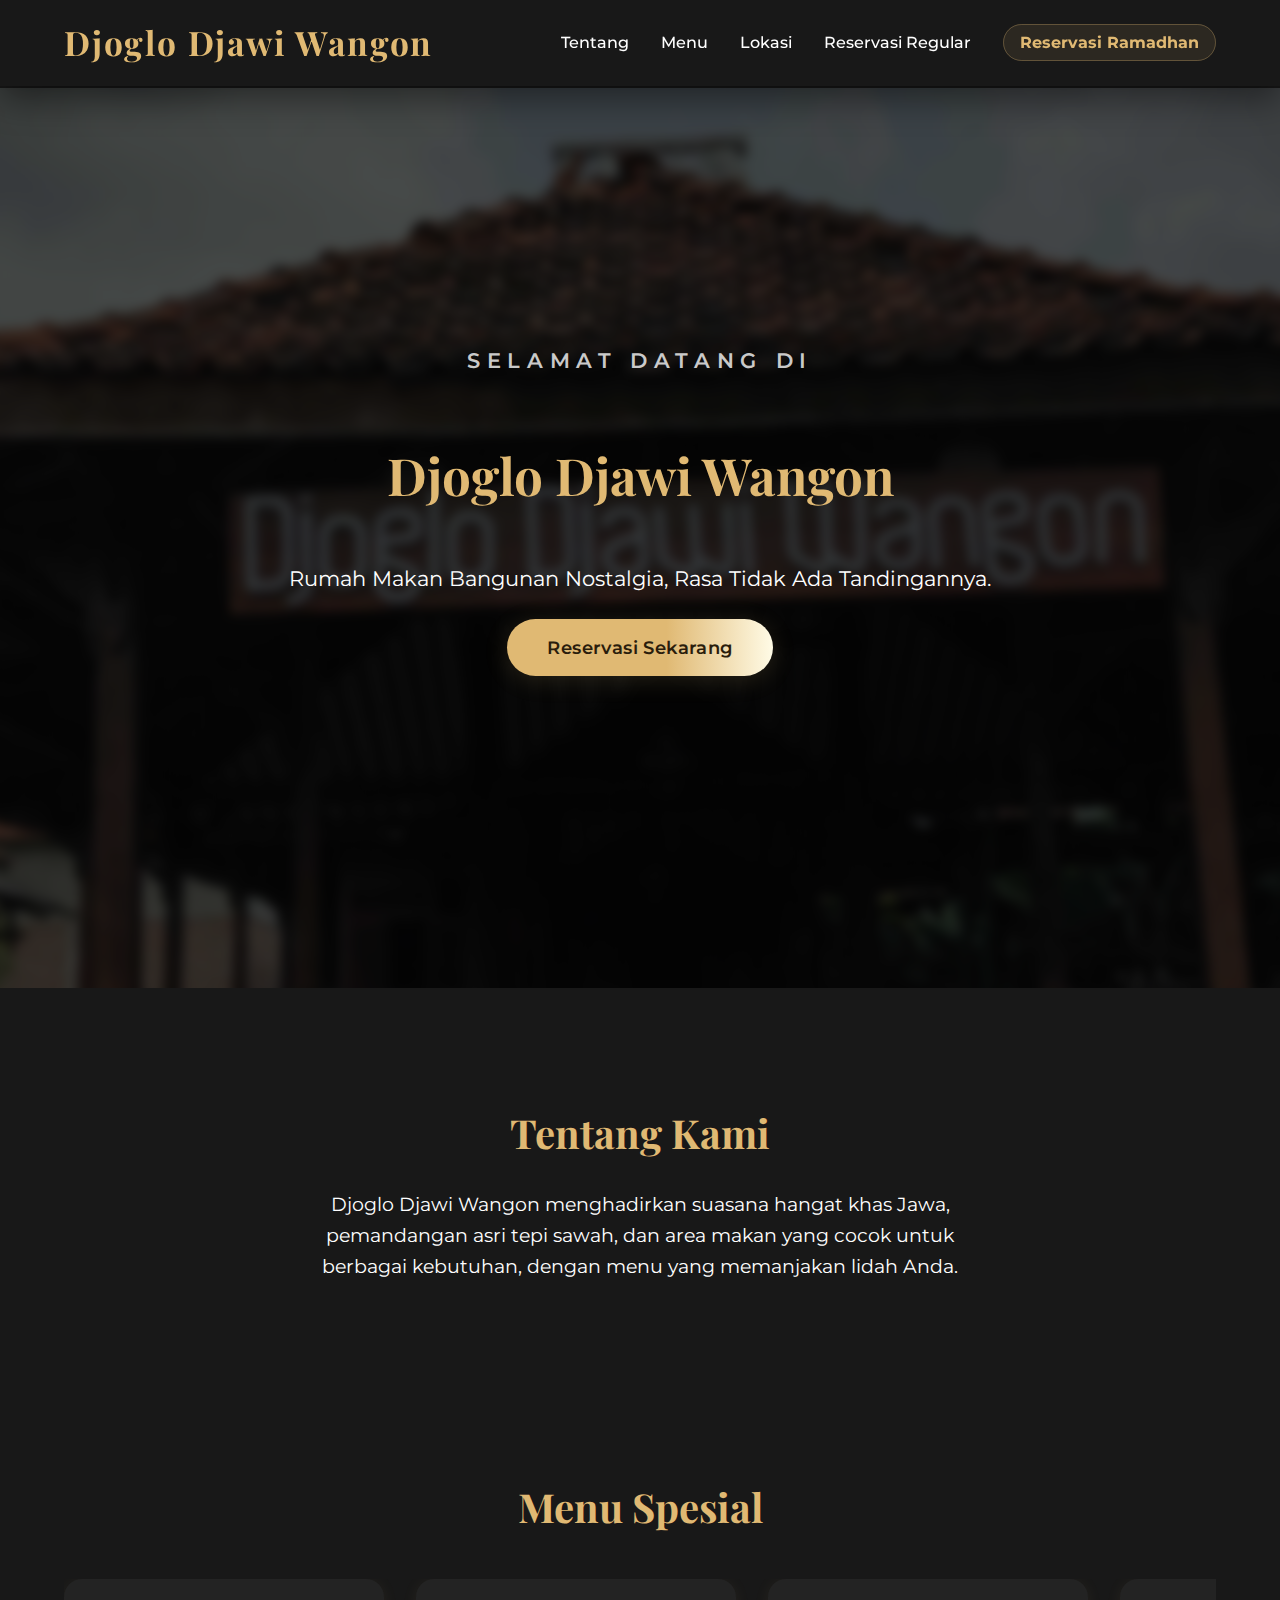
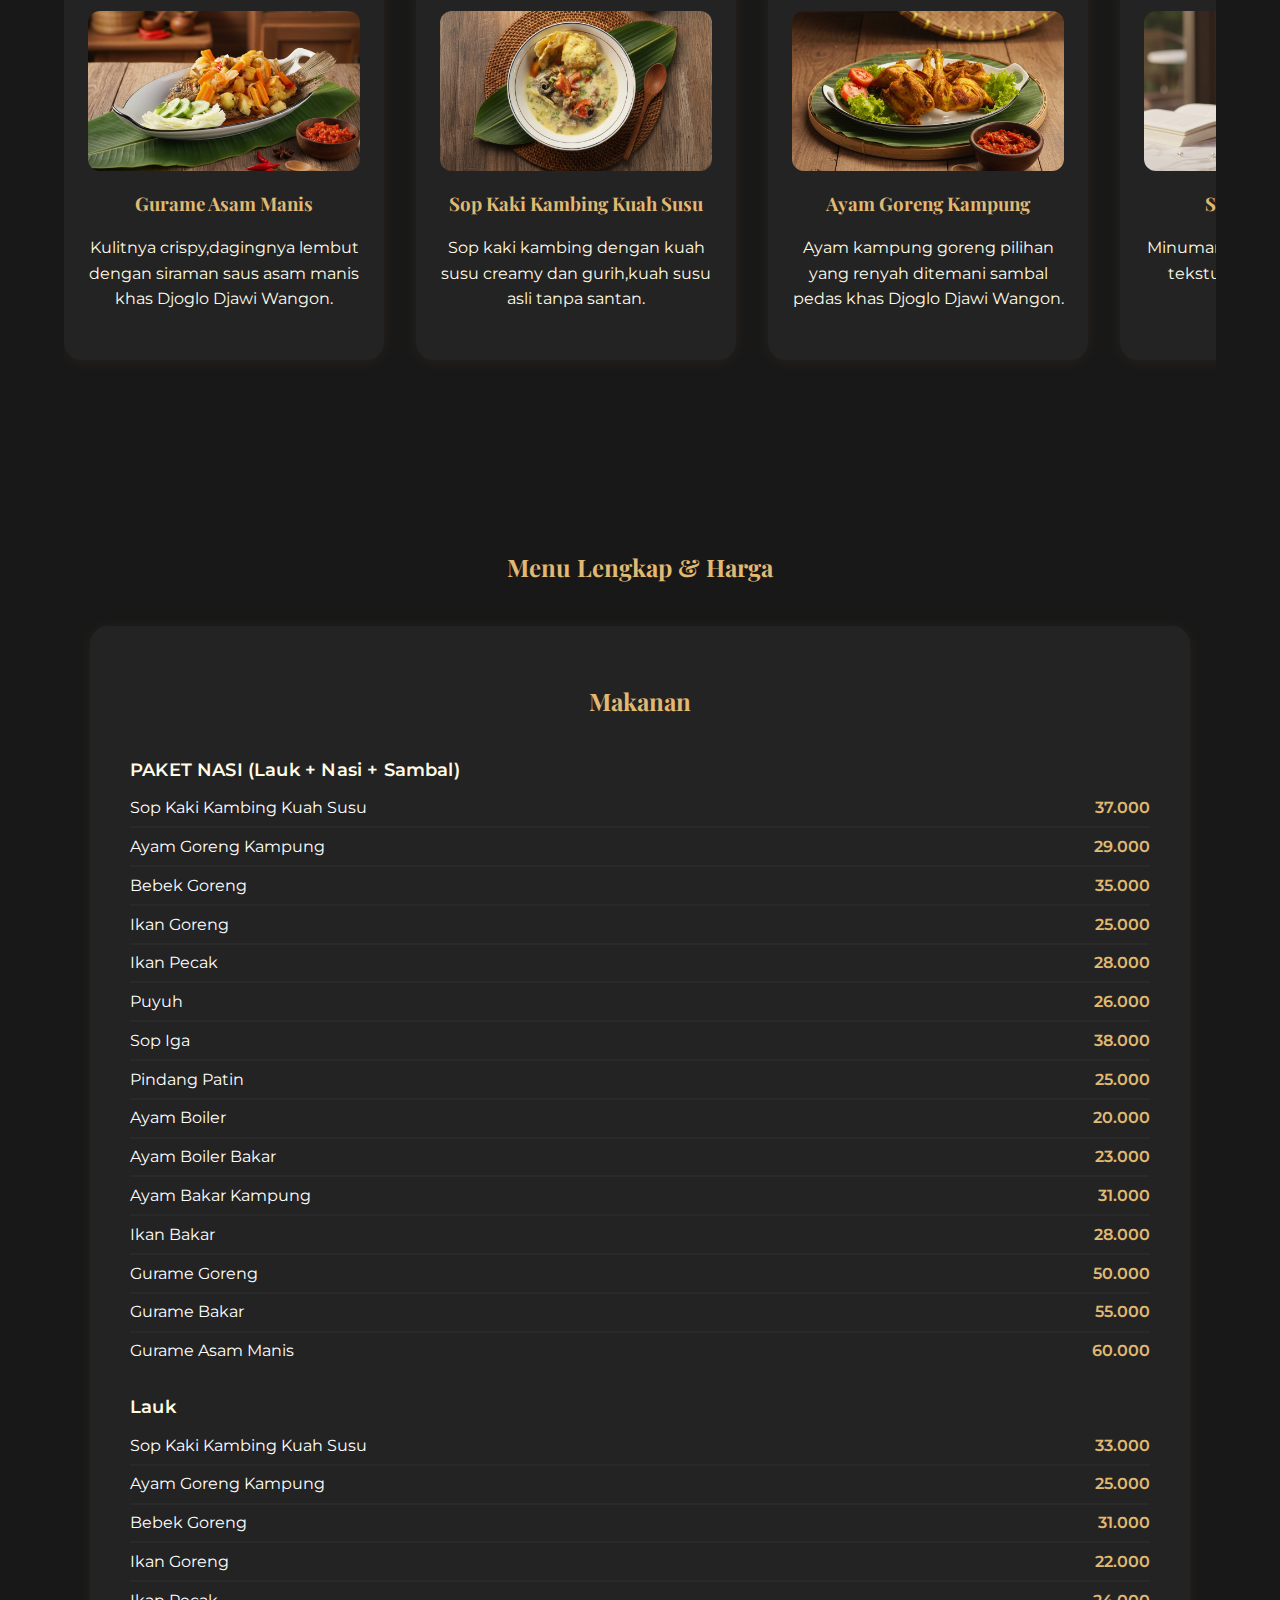
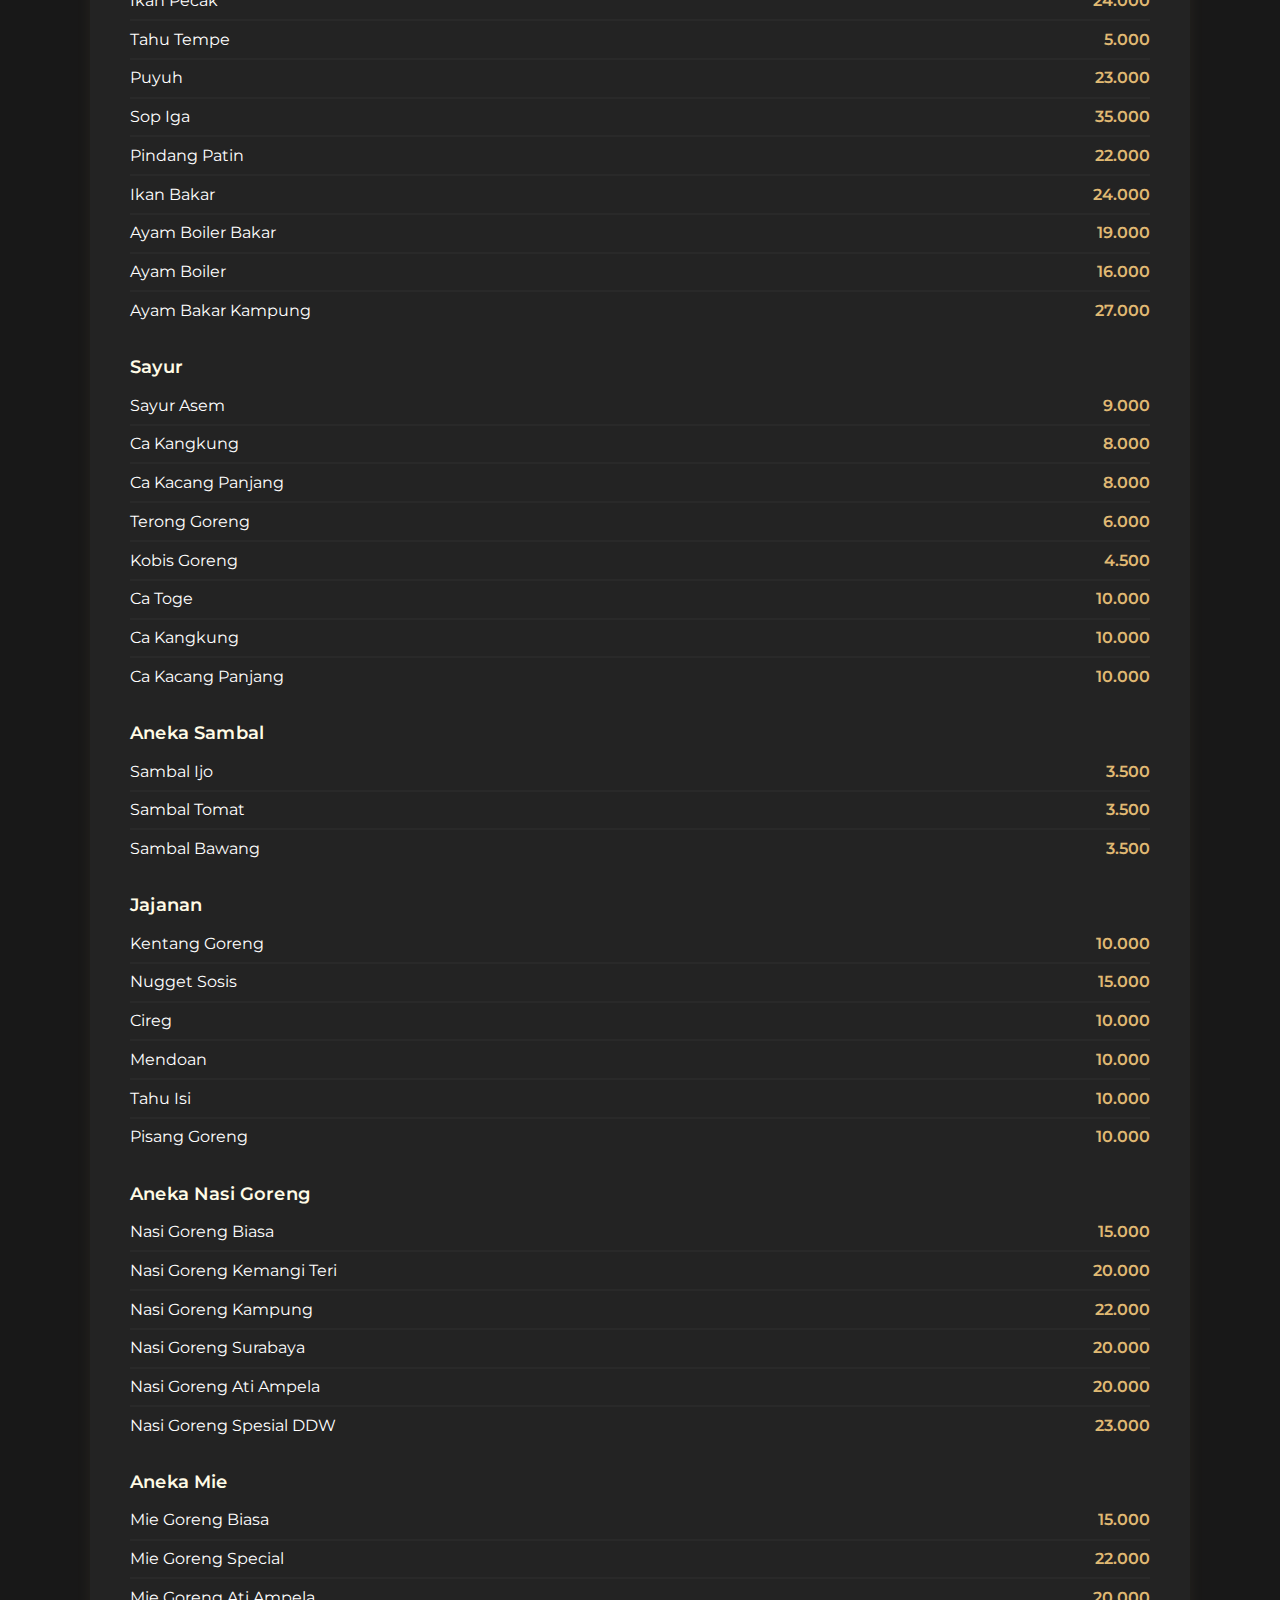
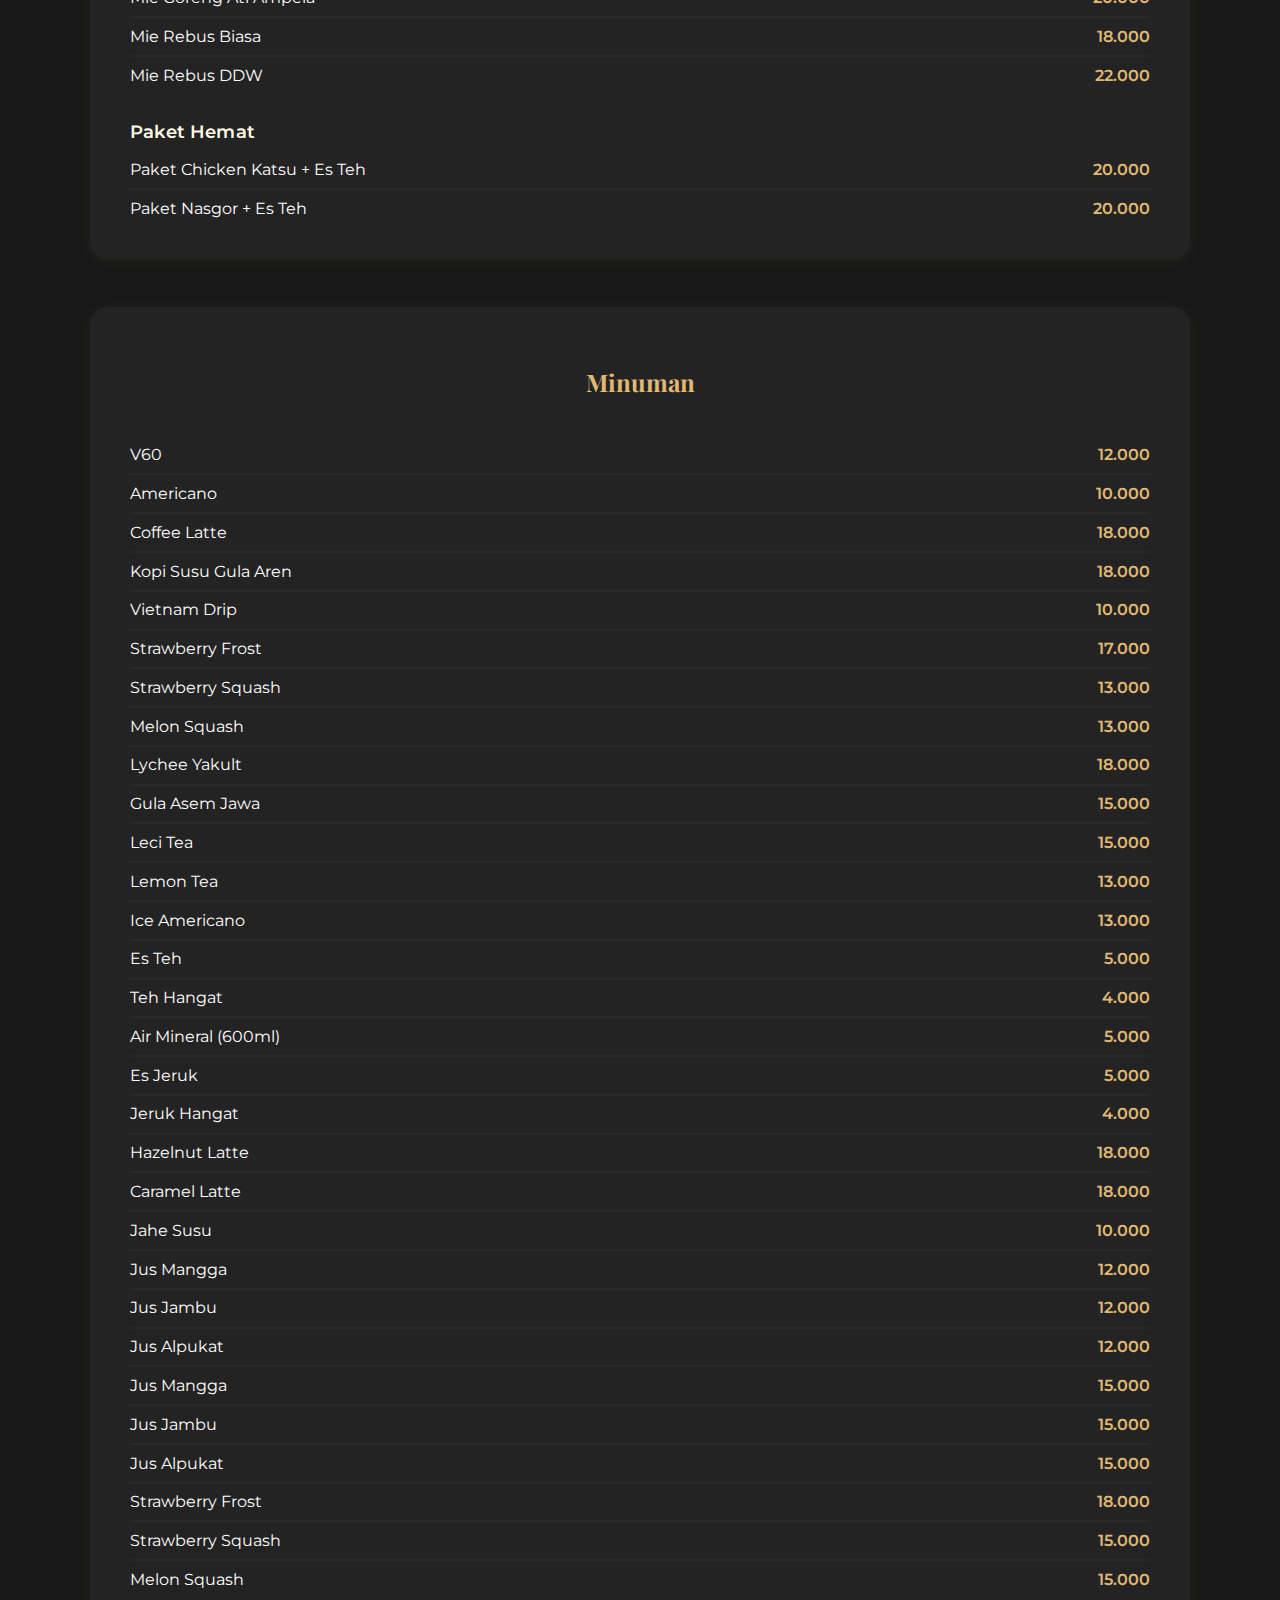
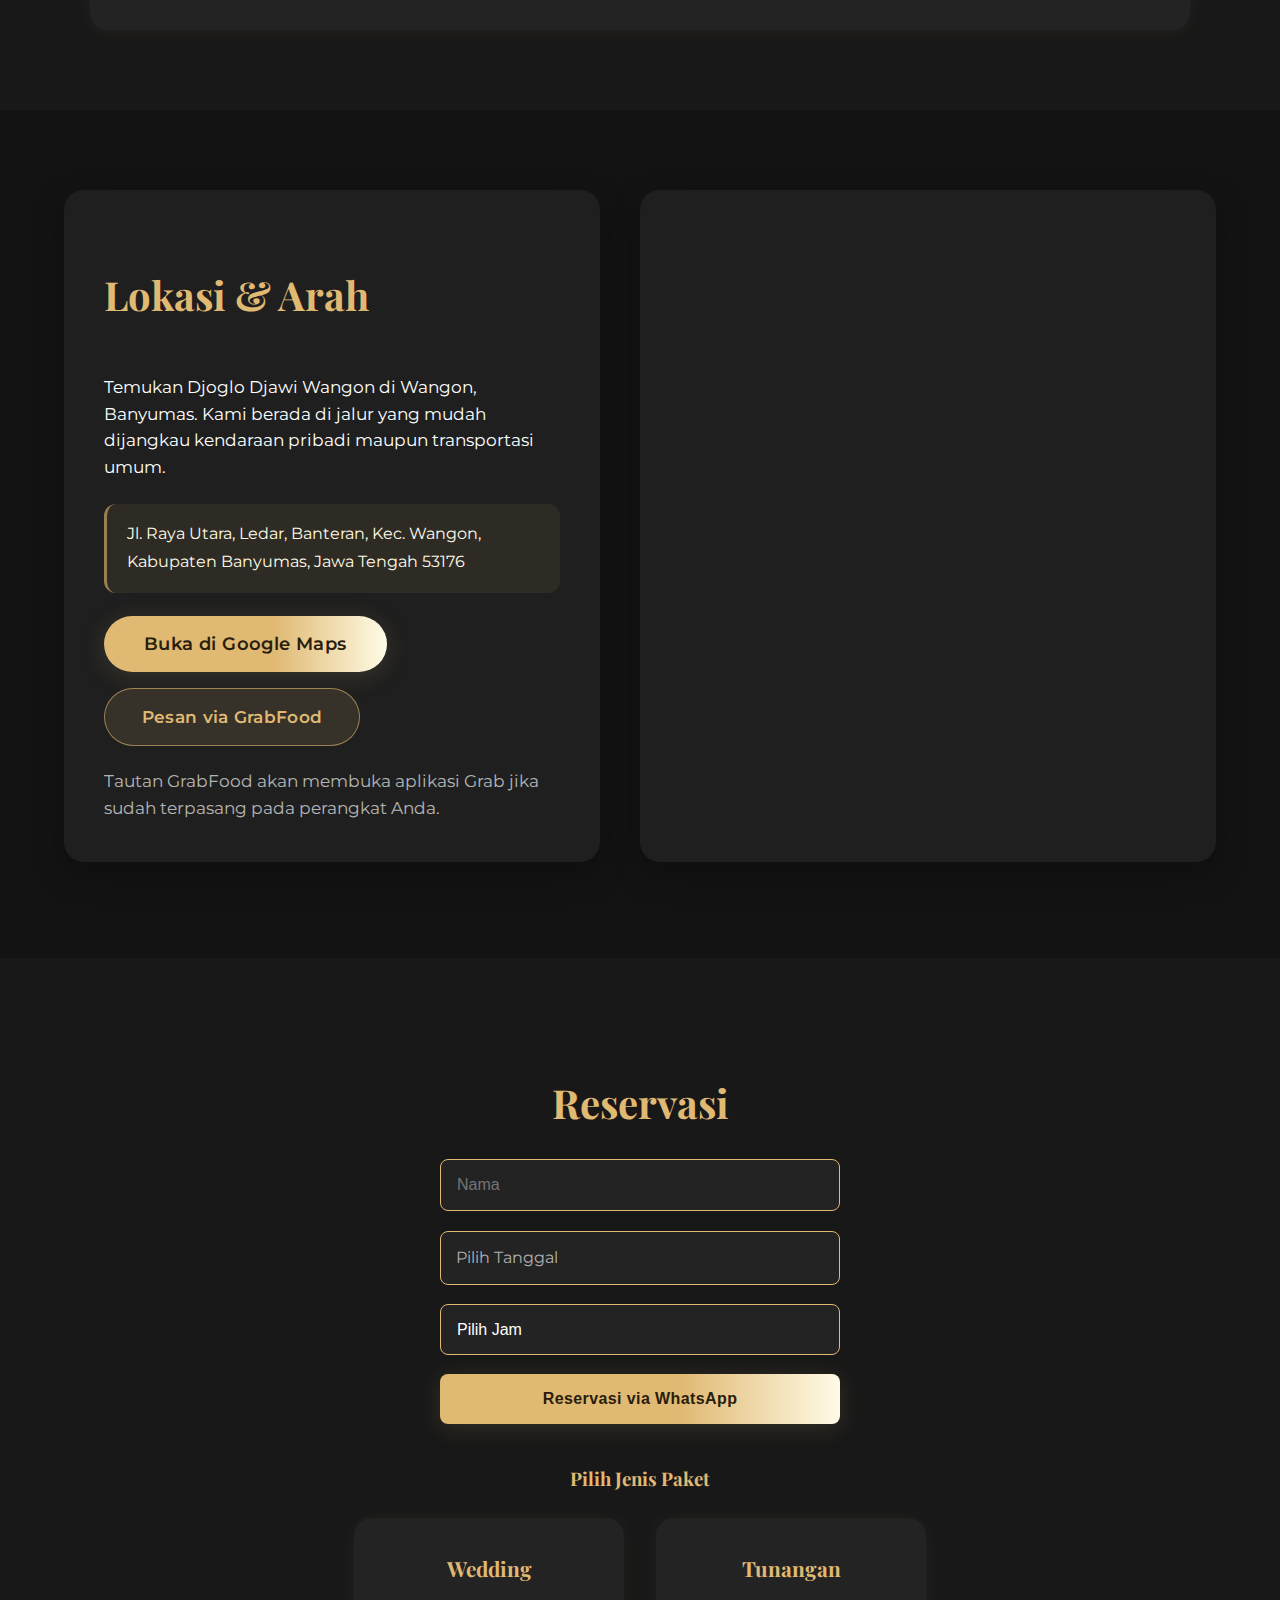
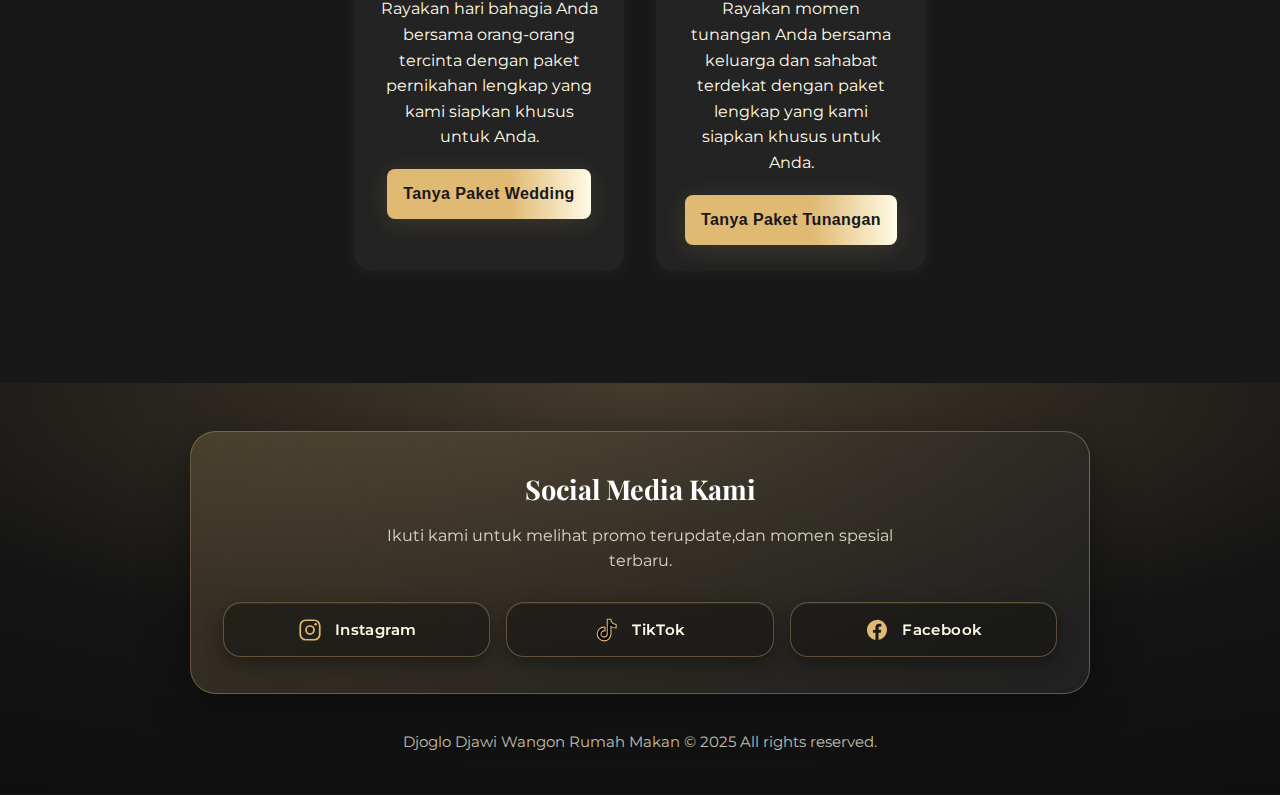
<file: index.html>
<!DOCTYPE html>
<html lang="id">

<head>
    <meta charset="UTF-8">
    <meta http-equiv="X-UA-Compatible" content="IE=edge">
    <meta name="viewport" content="width=device-width, initial-scale=1.0">
    <title>Djoglo Djawi Wangon Rumah Makan</title>
    <meta name="description"
        content="Djoglo Djawi Wangon adalah rumah makan bergaya joglo di Wangon, Banyumas dengan pemandangan sawah, menu khas Jawa, serta layanan reservasi untuk wedding dan acara lainya.">
    <meta name="keywords"
        content="Djoglo Djawi Wangon, rumah makan Jawa Wangon, restoran tradisional Banyumas, venue wedding Banyumas, reservasi rumah makan">
    <meta name="author" content="Djoglo Djawi Wangon">
    <meta name="publisher" content="Djoglo Djawi Wangon">
    <meta name="robots" content="index, follow">
    <meta name="googlebot" content="index, follow">
    <meta name="format-detection" content="telephone=no">
    <meta name="theme-color" content="#181818">
    <meta name="msapplication-TileColor" content="#181818">
    <meta name="geo.region" content="ID-JT">
    <meta name="geo.placename" content="Wangon">
    <meta name="geo.position" content="-7.5083451;109.0568776">
    <meta name="ICBM" content="-7.5083451, 109.0568776">
    <link rel="canonical" href="https://djoglodjawiwangon.my.id/">
    <link rel="alternate" href="https://djoglodjawiwangon.my.id/" hreflang="id">
    <link rel="icon" href="logo.ico" type="image/x-icon">
    <link rel="apple-touch-icon" href="logo.ico">
    <meta property="og:locale" content="id_ID">
    <meta property="og:type" content="restaurant">
    <meta property="og:title" content="Djoglo Djawi Wangon Rumah Makan">
    <meta property="og:description"
        content="Djoglo Djawi Wangon adalah rumah makan bergaya joglo di Wangon, Banyumas dengan pemandangan sawah, menu khas Jawa, serta layanan reservasi untuk wedding dan acara lainya.">
    <meta property="og:url" content="https://djoglodjawiwangon.my.id/">
    <meta property="og:site_name" content="Djoglo Djawi Wangon Rumah Makan">
    <meta property="og:image" content="https://djoglodjawiwangon.my.id/assets/LOGO%20DDW%20WHITE.png">
    <meta property="og:image:alt" content="Logo Djoglo Djawi Wangon">
    <meta property="og:image:type" content="image/png">
    <meta name="twitter:card" content="summary_large_image">
    <meta name="twitter:title" content="Djoglo Djawi Wangon Rumah Makan">
    <meta name="twitter:description"
        content="Djoglo Djawi Wangon adalah rumah makan bergaya joglo di Wangon, Banyumas dengan pemandangan sawah, menu khas Jawa, serta layanan reservasi untuk wedding dan acara lainya.">
    <meta name="twitter:url" content="https://djoglodjawiwangon.my.id/">
    <meta name="twitter:image" content="https://djoglodjawiwangon.my.id/assets/LOGO%20DDW%20WHITE.png">
    <meta name="twitter:image:alt" content="Logo Djoglo Djawi Wangon">
    <link rel="dns-prefetch" href="//fonts.googleapis.com">
    <link rel="dns-prefetch" href="//fonts.gstatic.com">
    <link rel="preconnect" href="https://fonts.googleapis.com">
    <link rel="preconnect" href="https://fonts.gstatic.com" crossorigin>
    <link rel="stylesheet" href="style.css">
    <link
        href="https://fonts.googleapis.com/css2?family=Playfair+Display:wght@400;700&family=Montserrat:wght@400;600;700&display=swap"
        rel="stylesheet">
    <script type="application/ld+json">
        {
            "@context": "https://schema.org",
            "@type": "Restaurant",
            "@id": "https://djoglodjawiwangon.my.id/#restaurant",
            "name": "Djoglo Djawi Wangon",
            "description": "Rumah makan bergaya joglo dengan menu khas Jawa dan layanan reservasi untuk berbagai acara di Wangon, Banyumas.",
            "url": "https://djoglodjawiwangon.my.id/",
            "image": "https://djoglodjawiwangon.my.id/assets/LOGO%20DDW%20WHITE.png",
            "address": {
                "@type": "PostalAddress",
                "streetAddress": "Jl. Raya Utara, Ledar, Banteran",
                "addressLocality": "Wangon",
                "addressRegion": "Jawa Tengah",
                "postalCode": "53176",
                "addressCountry": "ID"
            },
            "geo": {
                "@type": "GeoCoordinates",
                "latitude": -7.5083451,
                "longitude": 109.0568776
            },
            "servesCuisine": [
                "Masakan Jawa",
                "Masakan Nusantara"
            ],
            "sameAs": [
                "https://www.instagram.com/ddwrumahmakan",
                "https://www.tiktok.com/@ddwrumahmakan?_t=ZS-8zwBWVCofZP&_r=1",
                "https://www.facebook.com/share/1CjXdda9st/"
            ],
            "hasMenu": "https://djoglodjawiwangon.my.id/#menu",
            "acceptsReservations": true
        }
    </script>
    <script defer src="script.js"></script>
</head>

<body>
    <nav class="navbar" aria-label="Navigasi utama">
        <div class="logo" aria-label="Djoglo Djawi Wangon Rumah Makan">
            <span class="logo-text">Djoglo Djawi Wangon</span>
            <img src="assets/LOGO%20DDW%20WHITE.png" alt="Logo Djoglo Djawi Wangon" class="logo-image">
        </div>

        <button class="nav-toggle" aria-label="Buka navigasi" aria-expanded="false">
            <span class="bar"></span>
            <span class="bar"></span>
            <span class="bar"></span>
        </button>
        <ul class="nav-links">
            <li><a href="#about">Tentang</a></li>
            <li><a href="#menu">Menu</a></li>
            <!-- <li><a href="#gallery">Galeri</a></li> -->
            <li><a href="#location">Lokasi</a></li>
            <li><a href="#reservation">Reservasi Regular</a></li>
            <li><a href="ramadhan.html" class="special-link">Reservasi Ramadhan</a></li>
        </ul>
    </nav>
    <header class="hero">
        <div class="hero-content">
            <p class="hero-kicker">Selamat Datang di</p>
            <h1>Djoglo Djawi Wangon</h1>
            <p>Rumah Makan Bangunan Nostalgia, Rasa Tidak Ada Tandingannya.</p>
            <a href="#reservation" class="btn-primary">Reservasi Sekarang</a>
        </div>
    </header>
    <section id="about" class="about">
        <div class="container">
            <h2>Tentang Kami</h2>
            <p>Djoglo Djawi Wangon menghadirkan suasana hangat khas Jawa, pemandangan asri tepi sawah, dan area makan
                yang cocok untuk berbagai kebutuhan, dengan menu yang memanjakan lidah Anda.</p>
        </div>
    </section>
    <section id="menu" class="menu">
        <div class="container">
            <h2>Menu Spesial</h2>
            <div class="menu-list" data-menu-specials aria-live="polite">
                <p class="menu-loading">Memuat menu spesial...</p>
            </div>
        </div>
    </section>

    <!--
    <section id="gallery" class="gallery">
        <div class="container">
            <h2>Galeri Suasana</h2>
            <p class="gallery-subtitle">Jelajahi atmosfer elegan Djoglo Djawi Wangon melalui beberapa potret interior dan hidangan unggulan kami.</p>
            <div class="gallery-grid">
                <figure class="gallery-card">
                    <img src="https://images.unsplash.com/photo-1528605248644-14dd04022da1?auto=format&fit=crop&w=1200&q=80" alt="Interior restoran mewah" loading="lazy">
                    <figcaption>Interior yang hangat dengan pencahayaan dramatis.</figcaption>
                </figure>
                <figure class="gallery-card">
                    <img src="https://images.unsplash.com/photo-1528698827591-e19ccd7bc23d?auto=format&fit=crop&w=1200&q=80" alt="Chef sedang menata hidangan" loading="lazy">
                    <figcaption>Kreasi chef berkelas dunia yang penuh seni.</figcaption>
                </figure>
                <figure class="gallery-card">
                    <img src="https://images.unsplash.com/photo-1516684732162-798a0062be99?auto=format&fit=crop&w=1200&q=80" alt="Hidangan penutup elegan" loading="lazy">
                    <figcaption>Pencuci mulut eksklusif dengan sentuhan modern.</figcaption>
                </figure>
                <figure class="gallery-card">
                    <img src="https://images.unsplash.com/photo-1541544741938-0af808871cc0?auto=format&fit=crop&w=1200&q=80" alt="Meja makan dengan dekorasi bunga" loading="lazy">
                    <figcaption>Pengaturan meja intim untuk momen spesial.</figcaption>
                </figure>
            </div>
        </div>
    </section>
    -->

    <section id="menu-lengkap" class="menu-lengkap">
        <div class="container">
            <h2>Menu Lengkap & Harga</h2>
            <div class="menu-vertikal" data-full-menu aria-live="polite">
                <p class="menu-loading">Memuat daftar menu lengkap...</p>
            </div>
        </div>
    </section>
    <section id="location" class="location">
        <div class="container location-grid">
            <div class="location-info">
                <h2>Lokasi & Arah</h2>
                <p>Temukan Djoglo Djawi Wangon di Wangon, Banyumas. Kami berada di jalur yang mudah dijangkau kendaraan
                    pribadi maupun transportasi umum.</p>
                <address class="location-address">
                    Jl. Raya Utara, Ledar, Banteran, Kec. Wangon, Kabupaten Banyumas, Jawa Tengah 53176
                </address>
                <div class="location-actions">
                    <a class="btn-primary" href="https://maps.app.goo.gl/ZKfjk5X8J7oDK9BR8" target="_blank"
                        rel="noopener noreferrer">
                        Buka di Google Maps
                    </a>
                    <a class="btn-secondary"
                        href="https://r.grab.com/g/6-20250830_191021_c020e55546d34be193f0ce2715586b49_MEXMPS-6-C7J1PGLUAXDACN"
                        target="_blank" rel="noopener noreferrer">
                        Pesan via GrabFood
                    </a>
                </div>
                <p class="grabfood-note">Tautan GrabFood akan membuka aplikasi Grab jika sudah terpasang pada perangkat
                    Anda.</p>
            </div>
            <div class="location-map">
                <iframe title="Peta lokasi Djoglo Djawi Wangon" loading="lazy"
                    src="https://www.google.com/maps/embed?pb=!1m14!1m8!1m3!1d3955.608978843106!2d109.0568776!3d-7.5083451!3m2!1i1024!2i768!4f13.1!3m3!1m2!1s0x2e656510297eec4b%3A0x4c4a11a1167a4c09!2sDjoglo%20Djawi%20Wangon!5e0!3m2!1sid!2sid!4v1758443052327!5m2!1sid!2sid"
                    allowfullscreen referrerpolicy="no-referrer-when-downgrade">
                </iframe>
            </div>

        </div>
        </div>
    </section>
    <section id="reservation" class="reservation">
        <div class="container">
            <h2>Reservasi</h2>
            <form>
                <input type="text" name="name" placeholder="Nama" required>
                <div class="input-wrapper date-input" data-placeholder="Pilih Tanggal">
                    <input type="date" id="reservation-date" name="date" required aria-label="Tanggal reservasi">
                </div>
                <select name="time" required>
                    <option value="" disabled selected>Pilih Jam</option>
                    <option value="09:00">09:00</option>
                    <option value="10:00">10:00</option>
                    <option value="11:00">11:00</option>
                    <option value="12:00">12:00</option>
                    <option value="13:00">13:00</option>
                    <option value="14:00">14:00</option>
                    <option value="15:00">15:00</option>
                    <option value="16:00">16:00</option>
                    <option value="17:00">17:00</option>
                    <option value="18:00">18:00</option>
                    <option value="19:00">19:00</option>
                    <option value="20:00">20:00</option>
                </select>
                <button type="submit" class="btn-primary">Reservasi via WhatsApp</button>
            </form>
            <div class="package-section">
                <h3
                    style="text-align:center;color:#e0b973;margin:2.5rem 0 1.5rem 0;font-family:'Playfair Display',serif;">
                    Pilih Jenis Paket</h3>
                <div class="package-list">
                    <div class="package-card">
                        <div class="package-title">Wedding</div>
                        <div class="package-desc">Rayakan hari bahagia Anda bersama orang-orang tercinta dengan paket
                            pernikahan lengkap yang kami siapkan khusus untuk Anda.</div>
                        <button class="wa-action btn-primary">Tanya Paket Wedding</button>
                    </div>
                    <div class="package-card">
                        <div class="package-title">Tunangan</div>
                        <div class="package-desc">Rayakan momen tunangan Anda bersama keluarga dan sahabat terdekat
                            dengan paket lengkap yang kami siapkan khusus untuk Anda.</div>
                        <button class="wa-action btn-primary">Tanya Paket Tunangan</button>
                    </div>
                    <!--<div class="package-card">
                        <div class="package-title">Birthday</div>
                        <div class="package-desc">Paket ulang tahun dengan tema aesthetic, kue custom, dan hiburan spesial.</div>
                        <button class="wa-action btn-primary">Tanya Paket Birthday</button>
                    </div>-->
                </div>
            </div>
        </div>
    </section>
    <footer>
        <div class="container footer-content">
            <div class="footer-social">
                <h4>Social Media Kami</h4>
                <p class="footer-social-subtitle">Ikuti kami untuk melihat promo terupdate,dan momen spesial terbaru.
                </p>
                <ul class="footer-social-list">
                    <li>
                        <a href="https://www.instagram.com/ddwrumahmakan" target="_blank" rel="noopener noreferrer">
                            <span class="social-icon" aria-hidden="true">
                                <svg viewBox="0 0 24 24" role="img" focusable="false">
                                    <rect x="3" y="3" width="18" height="18" rx="5" ry="5" fill="none"
                                        stroke="currentColor" stroke-width="1.6" stroke-linejoin="round" />
                                    <circle cx="12" cy="12" r="3.7" fill="none" stroke="currentColor" stroke-width="1.6"
                                        stroke-linejoin="round" />
                                    <circle cx="17.25" cy="6.75" r="1.2" fill="currentColor" />
                                </svg>
                            </span>
                            <span class="social-label">Instagram</span>
                        </a>
                    </li>
                    <li>
                        <a href="https://www.tiktok.com/@ddwrumahmakan?_t=ZS-8zwBWVCofZP&_r=1" target="_blank"
                            rel="noopener noreferrer">
                            <span class="social-icon" aria-hidden="true">
                                <svg viewBox="0 0 24 24" role="img" focusable="false">
                                    <path xmlns="http://www.w3.org/2000/svg"
                                        d="M16.8217 5.1344C16.0886 4.29394 15.6479 3.19805 15.6479 2H14.7293M16.8217 5.1344C17.4898 5.90063 18.3944 6.45788 19.4245 6.67608C19.7446 6.74574 20.0786 6.78293 20.4266 6.78293V10.2191C18.645 10.2191 16.9932 9.64801 15.6477 8.68211V15.6707C15.6477 19.1627 12.8082 22 9.32386 22C7.50043 22 5.85334 21.2198 4.69806 19.98C3.64486 18.847 2.99994 17.3331 2.99994 15.6707C2.99994 12.2298 5.75592 9.42509 9.17073 9.35079M16.8217 5.1344C16.8039 5.12276 16.7861 5.11101 16.7684 5.09914M6.9855 17.3517C6.64217 16.8781 6.43802 16.2977 6.43802 15.6661C6.43802 14.0734 7.73249 12.7778 9.32394 12.7778C9.62087 12.7778 9.9085 12.8288 10.1776 12.9124V9.40192C9.89921 9.36473 9.61622 9.34149 9.32394 9.34149C9.27287 9.34149 8.86177 9.36884 8.81073 9.36884M14.7244 2H12.2097L12.2051 15.7775C12.1494 17.3192 10.8781 18.5591 9.32386 18.5591C8.35878 18.5591 7.50971 18.0808 6.98079 17.3564"
                                        stroke="#e0b973" stroke-linejoin="round" />
                                </svg>
                            </span>
                            <span class="social-label">TikTok</span>
                        </a>
                    </li>
                    <li>
                        <a href="https://www.facebook.com/share/1CjXdda9st/" target="_blank" rel="noopener noreferrer">
                            <span class="social-icon" aria-hidden="true">
                                <svg viewBox="0 0 24 24" role="img" focusable="false">
                                    <path
                                        d="M12 2.75c-5.1 0-9.25 4.15-9.25 9.25 0 4.63 3.38 8.48 7.82 9.17v-6.52H8.27v-2.7h2.3V9.87c0-2.27 1.35-3.53 3.41-3.53.99 0 2.03.18 2.03.18v2.24h-1.14c-1.12 0-1.47.69-1.47 1.39v1.67h2.51l-.4 2.7h-2.11v6.52c4.44-.69 7.82-4.54 7.82-9.17 0-5.1-4.15-9.25-9.25-9.25z"
                                        fill="currentColor" />
                                </svg>
                            </span>
                            <span class="social-label">Facebook</span>
                        </a>
                    </li>

                </ul>
            </div>
            <p class="footer-copy">Djoglo Djawi Wangon Rumah Makan &copy; 2025 All rights reserved.</p>
        </div>
    </footer>
</body>

</html>
</file>
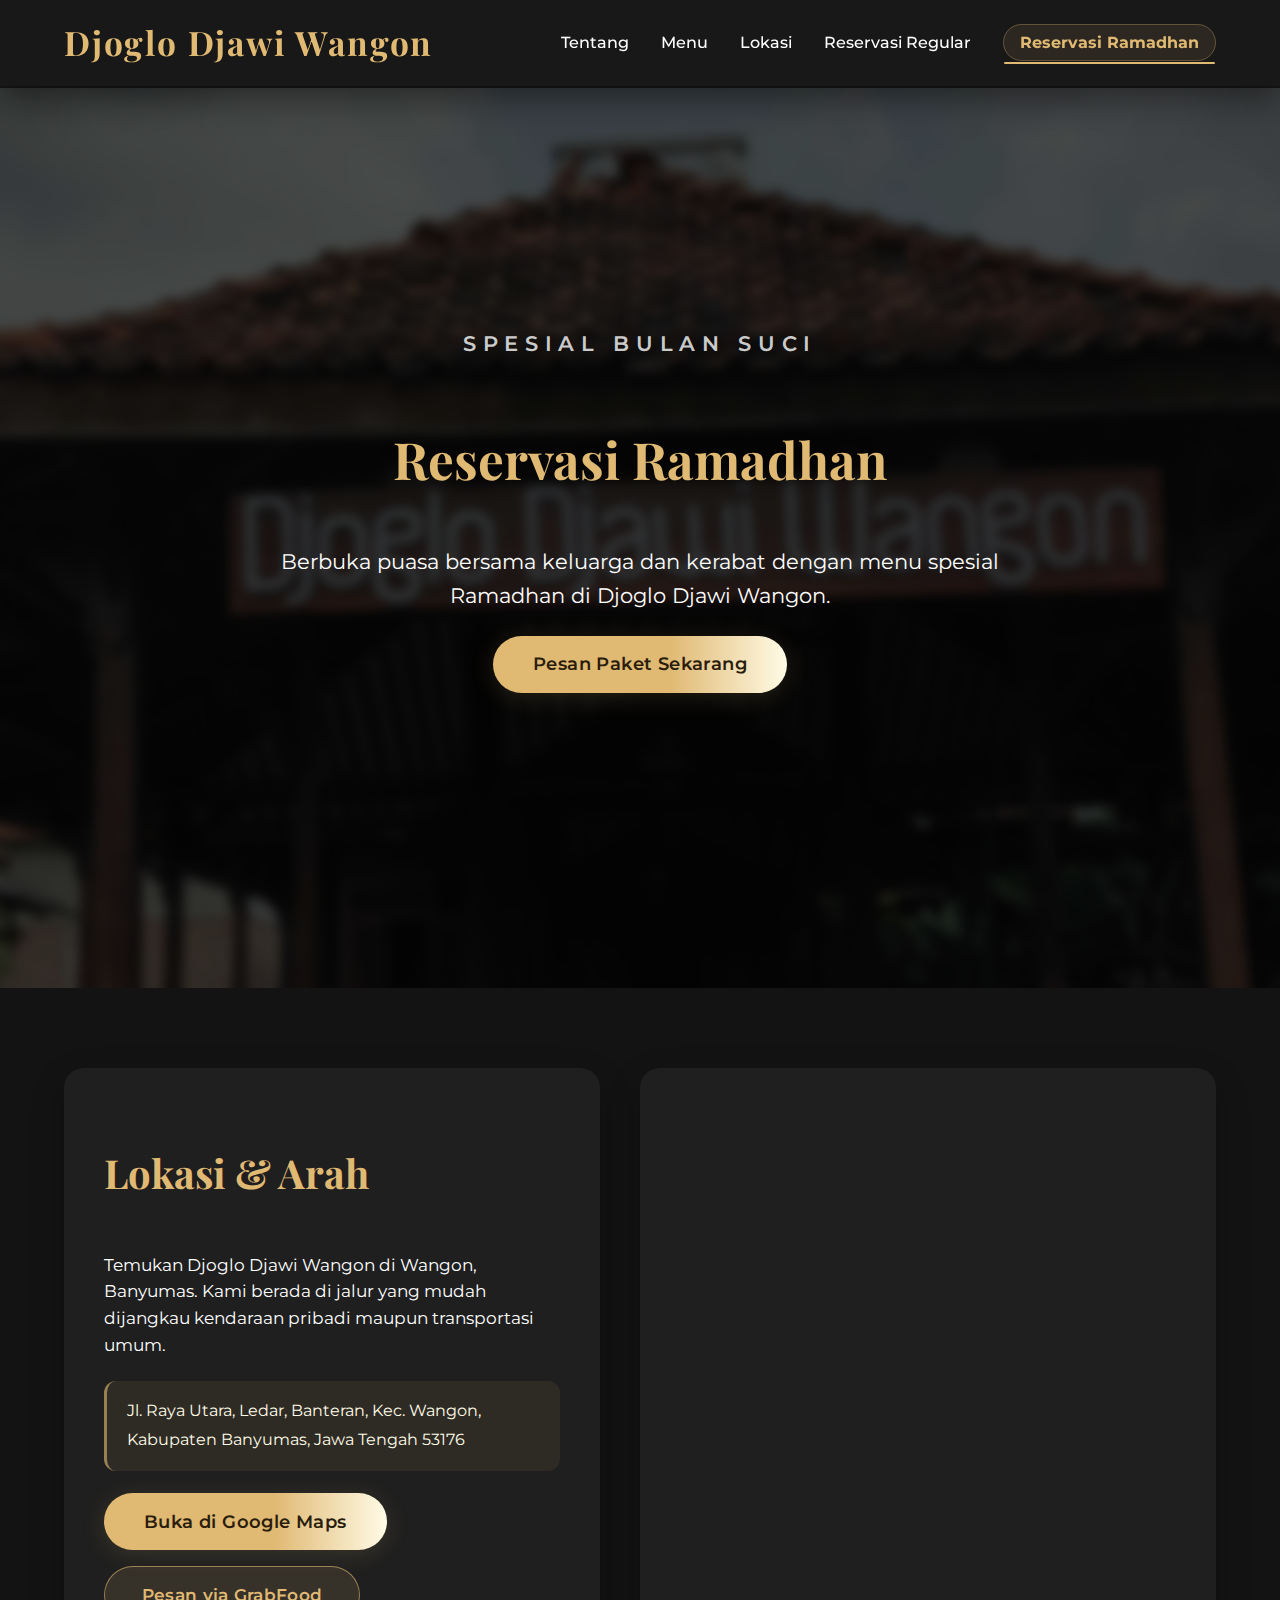
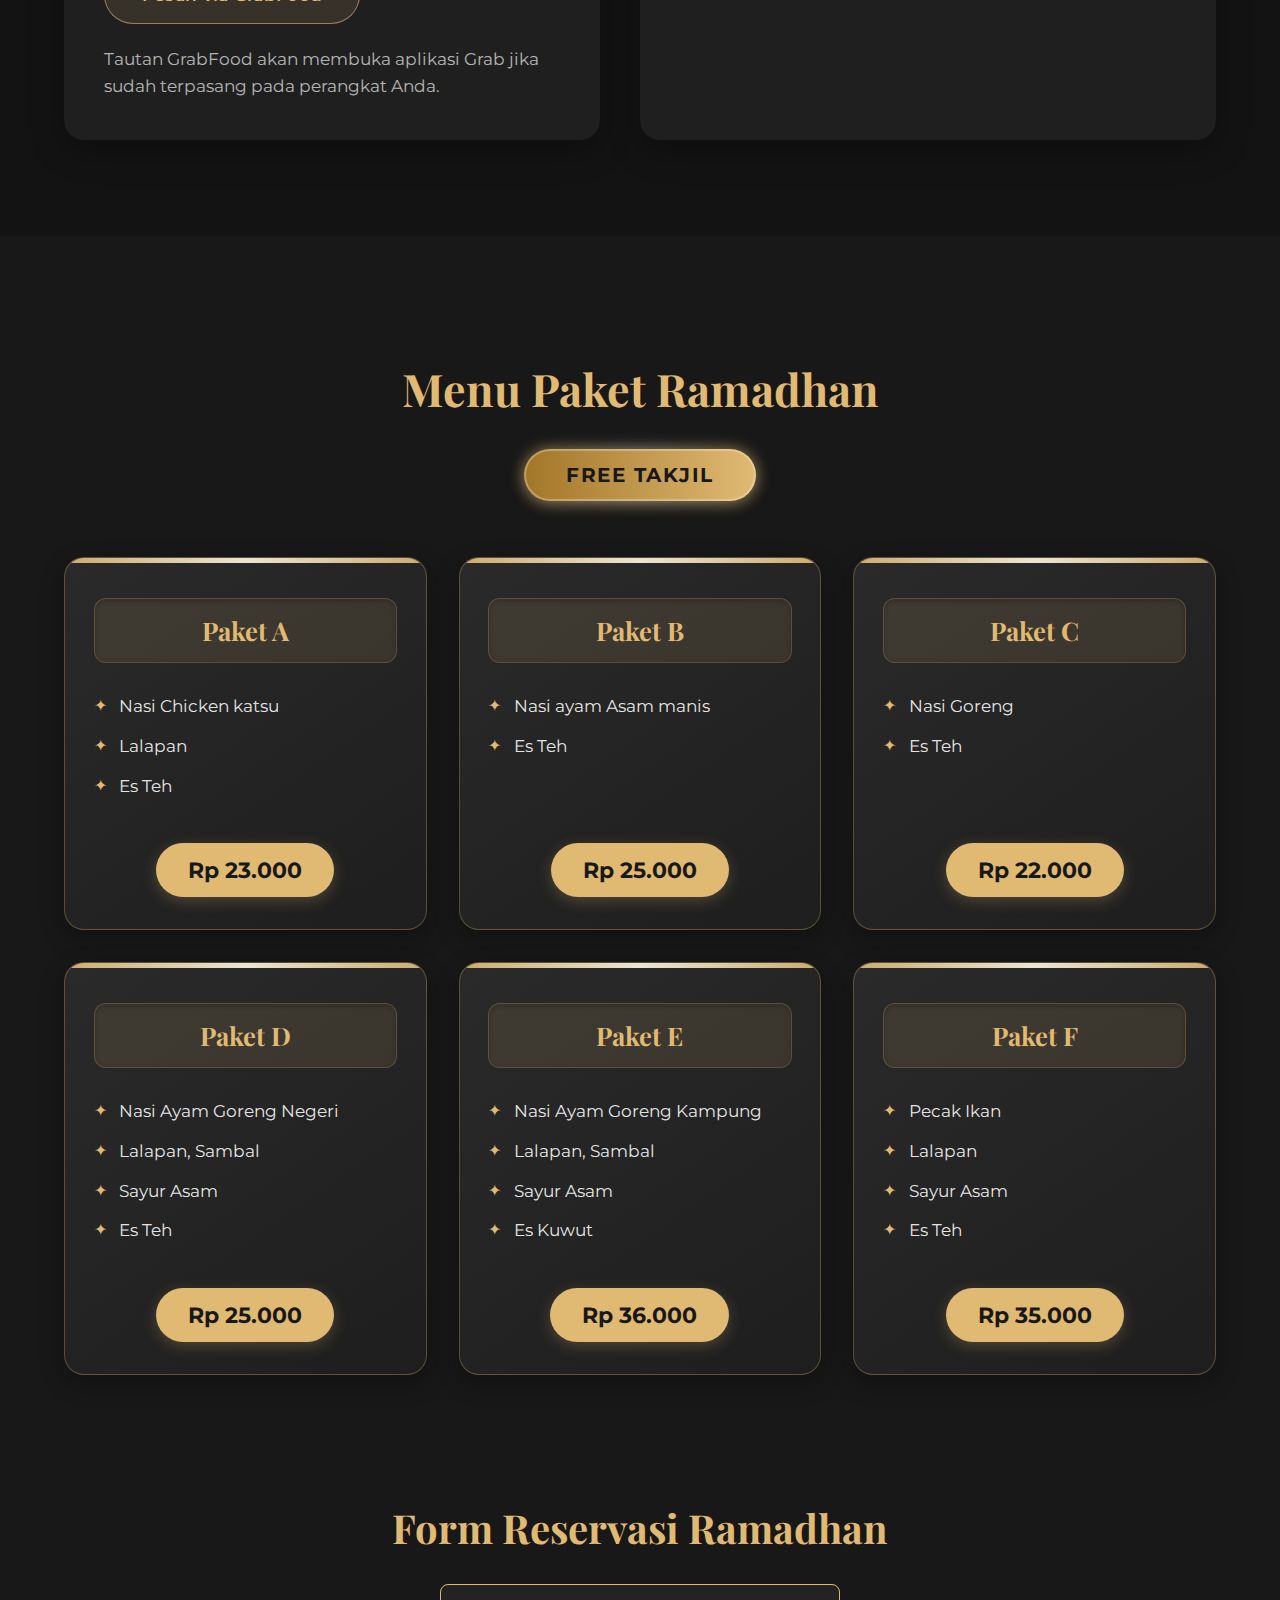
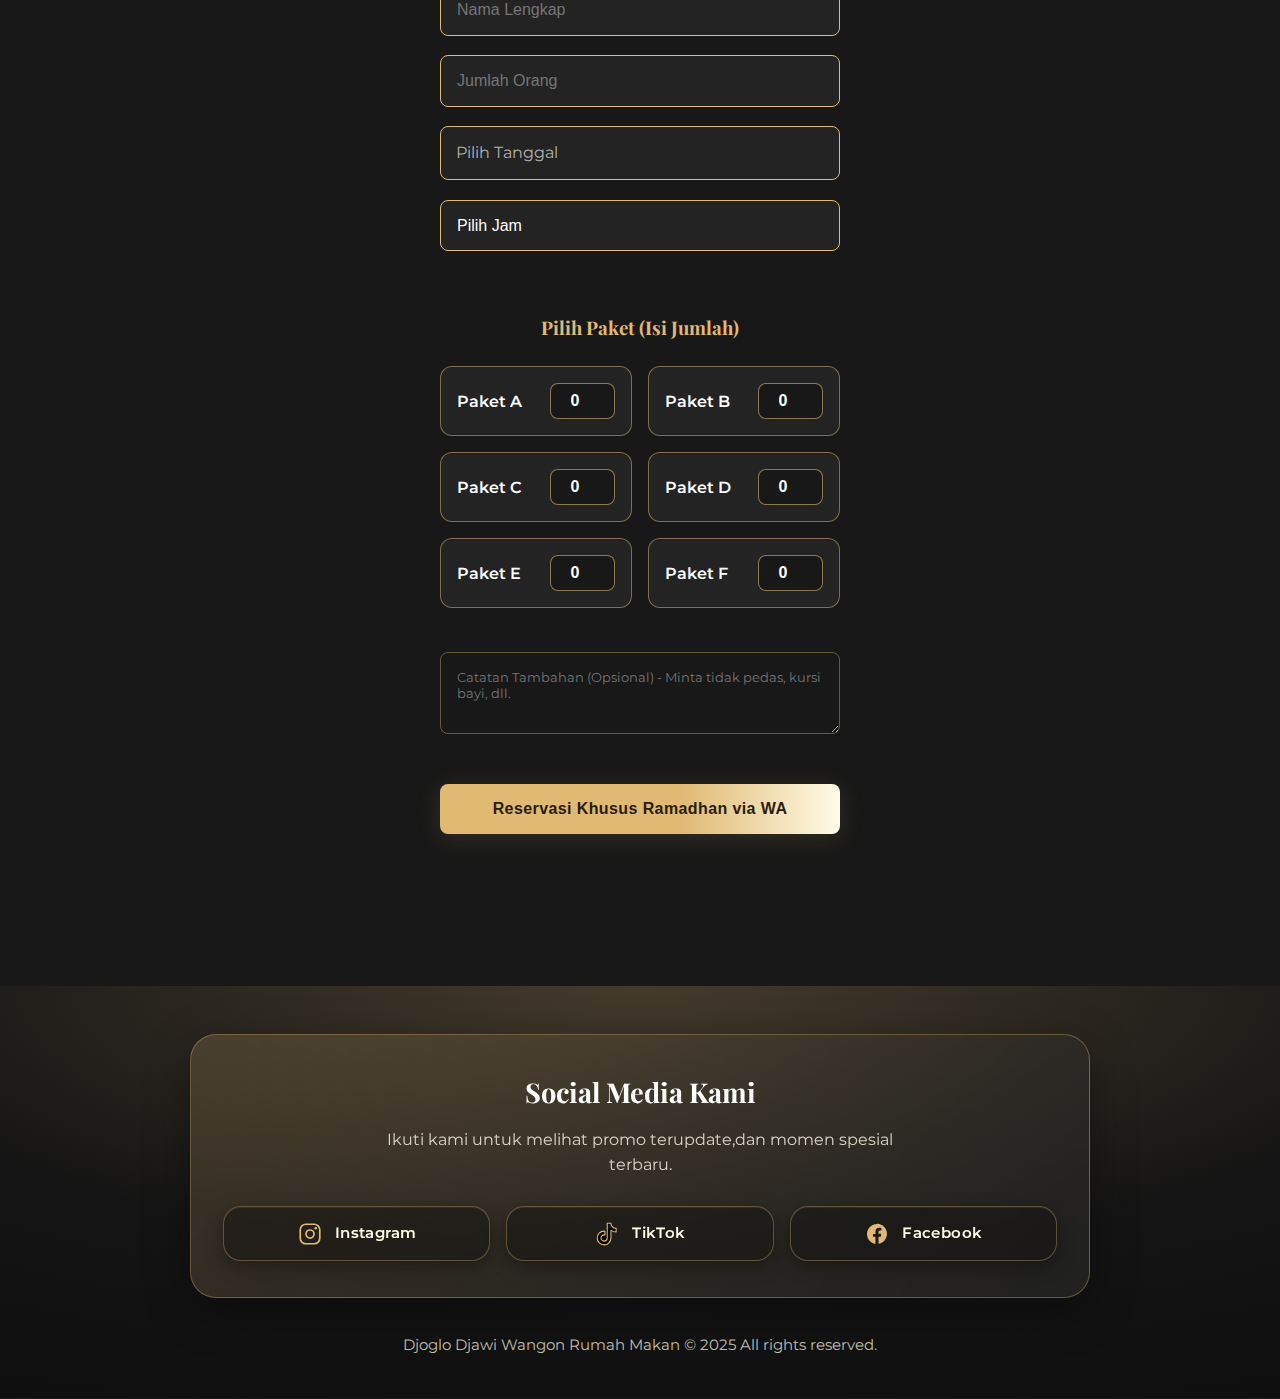
<file: ramadhan.html>
<!DOCTYPE html>
<html lang="id">

<head>
    <meta charset="UTF-8">
    <meta http-equiv="X-UA-Compatible" content="IE=edge">
    <meta name="viewport" content="width=device-width, initial-scale=1.0">
    <title>Reservasi Khusus Ramadhan - Djoglo Djawi Wangon</title>
    <meta name="description"
        content="Halaman reservasi khusus Ramadhan di Djoglo Djawi Wangon. Pesan paket Ramadhan A-F sekarang.">
    <meta name="keywords" content="Djoglo Djawi Wangon, rumah makan Jawa Wangon, reservasi ramadhan, buka puasa">
    <meta name="author" content="Djoglo Djawi Wangon">
    <meta name="publisher" content="Djoglo Djawi Wangon">
    <meta name="robots" content="index, follow">
    <meta name="googlebot" content="index, follow">
    <meta name="format-detection" content="telephone=no">
    <meta name="theme-color" content="#181818">
    <meta name="msapplication-TileColor" content="#181818">
    <meta name="geo.region" content="ID-JT">
    <meta name="geo.placename" content="Wangon">
    <meta name="geo.position" content="-7.5083451;109.0568776">
    <meta name="ICBM" content="-7.5083451, 109.0568776">
    <link rel="canonical" href="https://djoglodjawiwangon.my.id/">
    <link rel="alternate" href="https://djoglodjawiwangon.my.id/" hreflang="id">
    <link rel="icon" href="logo.ico" type="image/x-icon">
    <link rel="apple-touch-icon" href="logo.ico">
    <meta property="og:locale" content="id_ID">
    <meta property="og:type" content="restaurant">
    <meta property="og:title" content="Djoglo Djawi Wangon Rumah Makan">
    <meta property="og:description"
        content="Djoglo Djawi Wangon adalah rumah makan bergaya joglo di Wangon, Banyumas dengan pemandangan sawah, menu khas Jawa, serta layanan reservasi untuk wedding dan acara lainya.">
    <meta property="og:url" content="https://djoglodjawiwangon.my.id/">
    <meta property="og:site_name" content="Djoglo Djawi Wangon Rumah Makan">
    <meta property="og:image" content="https://djoglodjawiwangon.my.id/assets/LOGO%20DDW%20WHITE.png">
    <meta property="og:image:alt" content="Logo Djoglo Djawi Wangon">
    <meta property="og:image:type" content="image/png">
    <meta name="twitter:card" content="summary_large_image">
    <meta name="twitter:title" content="Djoglo Djawi Wangon Rumah Makan">
    <meta name="twitter:description"
        content="Djoglo Djawi Wangon adalah rumah makan bergaya joglo di Wangon, Banyumas dengan pemandangan sawah, menu khas Jawa, serta layanan reservasi untuk wedding dan acara lainya.">
    <meta name="twitter:url" content="https://djoglodjawiwangon.my.id/">
    <meta name="twitter:image" content="https://djoglodjawiwangon.my.id/assets/LOGO%20DDW%20WHITE.png">
    <meta name="twitter:image:alt" content="Logo Djoglo Djawi Wangon">
    <link rel="dns-prefetch" href="//fonts.googleapis.com">
    <link rel="dns-prefetch" href="//fonts.gstatic.com">
    <link rel="preconnect" href="https://fonts.googleapis.com">
    <link rel="preconnect" href="https://fonts.gstatic.com" crossorigin>
    <link rel="stylesheet" href="style.css">
    <link
        href="https://fonts.googleapis.com/css2?family=Playfair+Display:wght@400;700&family=Montserrat:wght@400;600;700&display=swap"
        rel="stylesheet">
    <script type="application/ld+json">
        {
            "@context": "https://schema.org",
            "@type": "Restaurant",
            "@id": "https://djoglodjawiwangon.my.id/#restaurant",
            "name": "Djoglo Djawi Wangon",
            "description": "Rumah makan bergaya joglo dengan menu khas Jawa dan layanan reservasi untuk berbagai acara di Wangon, Banyumas.",
            "url": "https://djoglodjawiwangon.my.id/",
            "image": "https://djoglodjawiwangon.my.id/assets/LOGO%20DDW%20WHITE.png",
            "address": {
                "@type": "PostalAddress",
                "streetAddress": "Jl. Raya Utara, Ledar, Banteran",
                "addressLocality": "Wangon",
                "addressRegion": "Jawa Tengah",
                "postalCode": "53176",
                "addressCountry": "ID"
            },
            "geo": {
                "@type": "GeoCoordinates",
                "latitude": -7.5083451,
                "longitude": 109.0568776
            },
            "servesCuisine": [
                "Masakan Jawa",
                "Masakan Nusantara"
            ],
            "sameAs": [
                "https://www.instagram.com/ddwrumahmakan",
                "https://www.tiktok.com/@ddwrumahmakan?_t=ZS-8zwBWVCofZP&_r=1",
                "https://www.facebook.com/share/1CjXdda9st/"
            ],
            "hasMenu": "https://djoglodjawiwangon.my.id/#menu",
            "acceptsReservations": true
        }
    </script>
    <script defer src="script.js"></script>
</head>

<body>
    <nav class="navbar" aria-label="Navigasi utama">
        <div class="logo" aria-label="Djoglo Djawi Wangon Rumah Makan">
            <span class="logo-text">Djoglo Djawi Wangon</span>
            <img src="assets/LOGO%20DDW%20WHITE.png" alt="Logo Djoglo Djawi Wangon" class="logo-image">
        </div>

        <button class="nav-toggle" aria-label="Buka navigasi" aria-expanded="false">
            <span class="bar"></span>
            <span class="bar"></span>
            <span class="bar"></span>
        </button>
        <ul class="nav-links">
            <li><a href="index.html#about">Tentang</a></li>
            <li><a href="index.html#menu">Menu</a></li>
            <li><a href="index.html#location">Lokasi</a></li>
            <li><a href="index.html#reservation">Reservasi Regular</a></li>
            <li><a href="#reservation" class="special-link active">Reservasi Ramadhan</a></li>
        </ul>
    </nav>
    <header class="hero">
        <div class="hero-content">
            <p class="hero-kicker">Spesial Bulan Suci</p>
            <h1>Reservasi Ramadhan</h1>
            <p>Berbuka puasa bersama keluarga dan kerabat dengan menu spesial Ramadhan di Djoglo Djawi Wangon.</p>
            <a href="#reservation" class="btn-primary">Pesan Paket Sekarang</a>
        </div>
    </header>

    <section id="location" class="location">
        <div class="container location-grid">
            <div class="location-info">
                <h2>Lokasi & Arah</h2>
                <p>Temukan Djoglo Djawi Wangon di Wangon, Banyumas. Kami berada di jalur yang mudah dijangkau kendaraan
                    pribadi maupun transportasi umum.</p>
                <address class="location-address">
                    Jl. Raya Utara, Ledar, Banteran, Kec. Wangon, Kabupaten Banyumas, Jawa Tengah 53176
                </address>
                <div class="location-actions">
                    <a class="btn-primary" href="https://maps.app.goo.gl/ZKfjk5X8J7oDK9BR8" target="_blank"
                        rel="noopener noreferrer">
                        Buka di Google Maps
                    </a>
                    <a class="btn-secondary"
                        href="https://r.grab.com/g/6-20250830_191021_c020e55546d34be193f0ce2715586b49_MEXMPS-6-C7J1PGLUAXDACN"
                        target="_blank" rel="noopener noreferrer">
                        Pesan via GrabFood
                    </a>
                </div>
                <p class="grabfood-note">Tautan GrabFood akan membuka aplikasi Grab jika sudah terpasang pada perangkat
                    Anda.</p>
            </div>
            <div class="location-map">
                <iframe title="Peta lokasi Djoglo Djawi Wangon" loading="lazy"
                    src="https://www.google.com/maps/embed?pb=!1m14!1m8!1m3!1d3955.608978843106!2d109.0568776!3d-7.5083451!3m2!1i1024!2i768!4f13.1!3m3!1m2!1s0x2e656510297eec4b%3A0x4c4a11a1167a4c09!2sDjoglo%20Djawi%20Wangon!5e0!3m2!1sid!2sid!4v1758443052327!5m2!1sid!2sid"
                    allowfullscreen referrerpolicy="no-referrer-when-downgrade">
                </iframe>
            </div>

        </div>
        </div>
    </section>
    <section id="ramadhan-menu" class="ramadhan-menu">
        <div class="container">
            <h2 class="ramadhan-title">Menu Paket Ramadhan</h2>
            <div class="free-takjil-badge">Free Takjil</div>

            <div class="ramadhan-grid">

                <!-- Paket A -->
                <div class="ramadhan-card">
                    <h3>Paket A</h3>
                    <ul>
                        <li>Nasi Chicken katsu</li>
                        <li>Lalapan</li>
                        <li>Es Teh</li>
                    </ul>
                    <div class="ramadhan-price">Rp 23.000</div>
                </div>

                <!-- Paket B -->
                <div class="ramadhan-card">
                    <h3>Paket B</h3>
                    <ul>
                        <li>Nasi ayam Asam manis</li>
                        <li>Es Teh</li>
                    </ul>
                    <div class="ramadhan-price">Rp 25.000</div>
                </div>

                <!-- Paket C -->
                <div class="ramadhan-card">
                    <h3>Paket C</h3>
                    <ul>
                        <li>Nasi Goreng</li>
                        <li>Es Teh</li>
                    </ul>
                    <div class="ramadhan-price">Rp 22.000</div>
                </div>

                <!-- Paket D -->
                <div class="ramadhan-card">
                    <h3>Paket D</h3>
                    <ul>
                        <li>Nasi Ayam Goreng Negeri</li>
                        <li>Lalapan, Sambal</li>
                        <li>Sayur Asam</li>
                        <li>Es Teh</li>
                    </ul>
                    <div class="ramadhan-price">Rp 25.000</div>
                </div>

                <!-- Paket E -->
                <div class="ramadhan-card">
                    <h3>Paket E</h3>
                    <ul>
                        <li>Nasi Ayam Goreng Kampung</li>
                        <li>Lalapan, Sambal</li>
                        <li>Sayur Asam</li>
                        <li>Es Kuwut</li>
                    </ul>
                    <div class="ramadhan-price">Rp 36.000</div>
                </div>

                <!-- Paket F -->
                <div class="ramadhan-card">
                    <h3>Paket F</h3>
                    <ul>
                        <li>Pecak Ikan</li>
                        <li>Lalapan</li>
                        <li>Sayur Asam</li>
                        <li>Es Teh</li>
                    </ul>
                    <div class="ramadhan-price">Rp 35.000</div>
                </div>

            </div>
        </div>
    </section>

    <section id="reservation" class="reservation" style="padding-top: 2rem;">
        <div class="container">
            <h2>Form Reservasi Ramadhan</h2>
            <form id="ramadhan-form">
                <input type="text" name="name" placeholder="Nama Lengkap" required>
                <input type="number" name="people" placeholder="Jumlah Orang" required min="1">
                <div class="input-wrapper date-input" data-placeholder="Pilih Tanggal">
                    <input type="date" id="reservation-date" name="date" required aria-label="Tanggal reservasi">
                </div>
                <select name="time" required>
                    <option value="" disabled selected>Pilih Jam</option>
                    <option value="13:00">13:00</option>
                    <option value="13:30">13:30</option>
                    <option value="14:00">14:00</option>
                    <option value="14:30">14:30</option>
                    <option value="15:00">15:00</option>
                    <option value="15:30">15:30</option>
                    <option value="16:00">16:00</option>
                    <option value="16:30">16:30</option>
                    <option value="17:00">17:00</option>
                    <option value="17:30">17:30</option>
                    <option value="18:00">18:00 (Buka Puasa)</option>
                    <option value="18:30">18:30</option>
                    <option value="19:00">19:00</option>
                    <option value="19:30">19:30</option>
                    <option value="20:00">20:00</option>
                </select>

                <div class="package-section" style="margin-top: 1.5rem;">
                    <h3
                        style="text-align:center;color:#e0b973;margin-bottom:1.5rem;font-family:'Playfair Display',serif;">
                        Pilih Paket (Isi Jumlah)</h3>
                    <div class="ramadhan-form-packages">
                        <div class="ramadhan-form-package">
                            <label>Paket A</label>
                            <input type="number" name="paket_a" min="0" value="0">
                        </div>
                        <div class="ramadhan-form-package">
                            <label>Paket B</label>
                            <input type="number" name="paket_b" min="0" value="0">
                        </div>
                        <div class="ramadhan-form-package">
                            <label>Paket C</label>
                            <input type="number" name="paket_c" min="0" value="0">
                        </div>
                        <div class="ramadhan-form-package">
                            <label>Paket D</label>
                            <input type="number" name="paket_d" min="0" value="0">
                        </div>
                        <div class="ramadhan-form-package">
                            <label>Paket E</label>
                            <input type="number" name="paket_e" min="0" value="0">
                        </div>
                        <div class="ramadhan-form-package">
                            <label>Paket F</label>
                            <input type="number" name="paket_f" min="0" value="0">
                        </div>
                    </div>
                </div>
                <div style="margin-top: 1.5rem;">
                    <textarea name="notes"
                        placeholder="Catatan Tambahan (Opsional) - Minta tidak pedas, kursi bayi, dll." rows="3"
                        style="width: 100%; padding: 1rem; border-radius: 8px; border: 1px solid rgba(224, 185, 115, 0.4); background: transparent; color: #fff; font-family: inherit; resize: vertical; box-sizing: border-box; margin-bottom: 0.5rem;"></textarea>
                </div>
                <button type="submit" class="btn-primary" style="margin-top: 1rem;">Reservasi Khusus Ramadhan via
                    WA</button>
            </form>
            <script>
                document.addEventListener('DOMContentLoaded', () => {
                    const ramadhanForm = document.getElementById('ramadhan-form');
                    if (ramadhanForm) {
                        ramadhanForm.addEventListener('submit', (e) => {
                            e.preventDefault();

                            const name = ramadhanForm.querySelector('[name="name"]').value;
                            const people = ramadhanForm.querySelector('[name="people"]').value;
                            const date = ramadhanForm.querySelector('[name="date"]').value;
                            const time = ramadhanForm.querySelector('[name="time"]').value;
                            const notes = ramadhanForm.querySelector('[name="notes"]').value.trim();

                            const packages = [];
                            const packagesEls = ['paket_a', 'paket_b', 'paket_c', 'paket_d', 'paket_e', 'paket_f'];
                            const packageNames = ['A', 'B', 'C', 'D', 'E', 'F'];
                            const packagePrices = [23000, 25000, 22000, 25000, 36000, 35000];

                            let totalHarga = 0;
                            let packageDetails = '';

                            packagesEls.forEach((pkg, index) => {
                                const qty = parseInt(ramadhanForm.querySelector('[name="' + pkg + '"]').value) || 0;
                                if (qty > 0) {
                                    const subtotal = qty * packagePrices[index];
                                    totalHarga += subtotal;
                                    packageDetails += `Paket ${packageNames[index]} ( ${qty} )\n`;
                                }
                            });

                            let message = `*FORMAT RESERVASI*\n\n`;
                            message += `Nama: ${name}\n`;
                            message += `Jumlah: ${people} orang\n`;
                            message += `Tanggal: ${date}\n`;
                            message += `Jam: ${time}\n\n`;

                            message += `*Menu:*\n`;
                            if (packageDetails !== '') {
                                message += packageDetails;
                                message += `\n*Total Estimasi: Rp ${totalHarga.toLocaleString('id-ID')}*\n`;
                            } else {
                                message += `- Belum ada paket pilihan\n`;
                            }

                            if (notes) {
                                message += `\n\n*Catatan Tambahan:*\n${notes}`;
                            }

                            const waUrl = `https://wa.me/6282220211273?text=${encodeURIComponent(message)}`;
                            window.open(waUrl, '_blank');
                        });
                    }
                });
            </script>
        </div>
        </div>
    </section>
    <footer>
        <div class="container footer-content">
            <div class="footer-social">
                <h4>Social Media Kami</h4>
                <p class="footer-social-subtitle">Ikuti kami untuk melihat promo terupdate,dan momen spesial terbaru.
                </p>
                <ul class="footer-social-list">
                    <li>
                        <a href="https://www.instagram.com/ddwrumahmakan" target="_blank" rel="noopener noreferrer">
                            <span class="social-icon" aria-hidden="true">
                                <svg viewBox="0 0 24 24" role="img" focusable="false">
                                    <rect x="3" y="3" width="18" height="18" rx="5" ry="5" fill="none"
                                        stroke="currentColor" stroke-width="1.6" stroke-linejoin="round" />
                                    <circle cx="12" cy="12" r="3.7" fill="none" stroke="currentColor" stroke-width="1.6"
                                        stroke-linejoin="round" />
                                    <circle cx="17.25" cy="6.75" r="1.2" fill="currentColor" />
                                </svg>
                            </span>
                            <span class="social-label">Instagram</span>
                        </a>
                    </li>
                    <li>
                        <a href="https://www.tiktok.com/@ddwrumahmakan?_t=ZS-8zwBWVCofZP&_r=1" target="_blank"
                            rel="noopener noreferrer">
                            <span class="social-icon" aria-hidden="true">
                                <svg viewBox="0 0 24 24" role="img" focusable="false">
                                    <path xmlns="http://www.w3.org/2000/svg"
                                        d="M16.8217 5.1344C16.0886 4.29394 15.6479 3.19805 15.6479 2H14.7293M16.8217 5.1344C17.4898 5.90063 18.3944 6.45788 19.4245 6.67608C19.7446 6.74574 20.0786 6.78293 20.4266 6.78293V10.2191C18.645 10.2191 16.9932 9.64801 15.6477 8.68211V15.6707C15.6477 19.1627 12.8082 22 9.32386 22C7.50043 22 5.85334 21.2198 4.69806 19.98C3.64486 18.847 2.99994 17.3331 2.99994 15.6707C2.99994 12.2298 5.75592 9.42509 9.17073 9.35079M16.8217 5.1344C16.8039 5.12276 16.7861 5.11101 16.7684 5.09914M6.9855 17.3517C6.64217 16.8781 6.43802 16.2977 6.43802 15.6661C6.43802 14.0734 7.73249 12.7778 9.32394 12.7778C9.62087 12.7778 9.9085 12.8288 10.1776 12.9124V9.40192C9.89921 9.36473 9.61622 9.34149 9.32394 9.34149C9.27287 9.34149 8.86177 9.36884 8.81073 9.36884M14.7244 2H12.2097L12.2051 15.7775C12.1494 17.3192 10.8781 18.5591 9.32386 18.5591C8.35878 18.5591 7.50971 18.0808 6.98079 17.3564"
                                        stroke="#e0b973" stroke-linejoin="round" />
                                </svg>
                            </span>
                            <span class="social-label">TikTok</span>
                        </a>
                    </li>
                    <li>
                        <a href="https://www.facebook.com/share/1CjXdda9st/" target="_blank" rel="noopener noreferrer">
                            <span class="social-icon" aria-hidden="true">
                                <svg viewBox="0 0 24 24" role="img" focusable="false">
                                    <path
                                        d="M12 2.75c-5.1 0-9.25 4.15-9.25 9.25 0 4.63 3.38 8.48 7.82 9.17v-6.52H8.27v-2.7h2.3V9.87c0-2.27 1.35-3.53 3.41-3.53.99 0 2.03.18 2.03.18v2.24h-1.14c-1.12 0-1.47.69-1.47 1.39v1.67h2.51l-.4 2.7h-2.11v6.52c4.44-.69 7.82-4.54 7.82-9.17 0-5.1-4.15-9.25-9.25-9.25z"
                                        fill="currentColor" />
                                </svg>
                            </span>
                            <span class="social-label">Facebook</span>
                        </a>
                    </li>

                </ul>
            </div>
            <p class="footer-copy">Djoglo Djawi Wangon Rumah Makan &copy; 2025 All rights reserved.</p>
        </div>
    </footer>
</body>

</html>
</file>
<file: style.css>
*,
*::before,
*::after {
    box-sizing: border-box;
}

html,
body {
    overflow-y: scroll;
    /* tetap aktif scroll tapi stabil */
    scrollbar-width: none;
    /* Firefox */
    -ms-overflow-style: none;
    /* IE/Edge */
}

img {
    max-width: 100%;
    display: block;
}

:root {
    --nav-height: 88px;
}

/* Menu Lengkap */
.menu-lengkap {
    background: #181818;
    padding: 4rem 0 5rem 0;
}

.menu-lengkap h2 {
    color: #e0b973;
    font-family: 'Playfair Display', serif;
    --font-wght: 700;
    font-weight: 700;
    text-align: center;
    margin-bottom: 2.5rem;
}

/* Menu Lengkap Vertikal */
.menu-vertikal {
    display: flex;
    flex-direction: column;
    gap: 3rem;
}

.menu-category {
    background: #232323;
    border-radius: 18px;
    box-shadow: 0 2px 16px rgba(224, 185, 115, 0.07);
    padding: 2rem 2.5rem;
    width: min(1100px, 100%);
    max-width: 1100px;
    margin: 0 auto;
}

.menu-category h3 {
    color: #e0b973;
    font-family: 'Playfair Display', serif;
    font-size: 1.5rem;
    --font-wght: 700;
    font-weight: 700;
    margin-bottom: 1.2rem;
    text-align: center;
}

.menu-list-2col {
    display: grid;
    gap: 2rem 2.5rem;
    grid-template-columns: repeat(auto-fit, minmax(220px, 1fr));
    align-items: flex-start;
}

.menu-list-2col>div {
    min-width: 0;
}

.menu-group {
    margin-bottom: 1.5rem;
    padding-left: 0;
    list-style: none;
}

.menu-group:last-child {
    margin-bottom: 0;
}

.menu-group-title {
    display: block;
    color: #fffbe6;
    font-size: 1.1rem;
    --font-wght: 600;
    font-weight: 600;
    letter-spacing: 0.01em;
    margin-bottom: 0.35rem;
}

.menu-group-item {
    display: flex;
    justify-content: space-between;
    align-items: center;
    padding: 0.35rem 0;
    border-bottom: 2px solid #292929;
    color: #fff;
    font-size: 1rem;
}

.menu-group-item:last-of-type {
    border-bottom: none;
}

.menu-group-name {
    flex: 1;
    padding-right: 1rem;
}

.menu-group-price {
    color: #e0b973;
    --font-wght: 600;
    font-weight: 600;
    margin-left: 1.5rem;
    white-space: nowrap;
}

.location {
    background: #131313;
    padding: 5rem 0 6rem 0;
}

.location h2 {
    font-family: 'Playfair Display', serif;
    color: #e0b973;
    font-size: 2.5rem;
    --font-wght: 700;
    font-weight: 700;
    margin-bottom: 1.5rem;
}

.location-grid {
    display: flex;
    gap: 2.5rem;
    align-items: stretch;
    justify-content: space-between;
    flex-wrap: wrap;
}

.location-info {
    flex: 1 1 320px;
    background: #1f1f1f;
    padding: 2.5rem;
    border-radius: 20px;
    box-shadow: 0 12px 32px rgba(0, 0, 0, 0.25);
    display: flex;
    flex-direction: column;
    gap: 1.4rem;
}

.location-info p {
    margin: 0;
    font-size: 1.05rem;
}

.location-address {
    font-style: normal;
    line-height: 1.8;
    color: #fffbe6;
    background: rgba(224, 185, 115, 0.08);
    border-left: 3px solid rgba(224, 185, 115, 0.6);
    padding: 1rem 1.25rem;
    border-radius: 12px;
}

.location-actions {
    display: flex;
    flex-wrap: wrap;
    gap: 1rem;
}

.grabfood-note {
    font-size: 0.95rem;
    color: rgba(255, 255, 255, 0.68);
}

.location-map {
    flex: 1 1 360px;
    border-radius: 20px;
    overflow: hidden;
    background: #1f1f1f;
    box-shadow: 0 12px 32px rgba(0, 0, 0, 0.25);
    min-height: 320px;
}

.location-map iframe {
    width: 100%;
    height: 100%;
    min-height: 320px;
    border: 0;
}

@media (max-width: 900px) {
    .menu-list-2col {
        grid-template-columns: 1fr;
        gap: 1.2rem;
    }

    .menu-category {
        max-width: 100%;
        width: 100%;
    }

    .location-grid {
        flex-direction: column;
    }

    .location-info,
    .location-map {
        width: 100%;
    }
}

body {
    margin: 0;
    --font-wght: 400;
    font-family: 'Montserrat', Arial, sans-serif;
    font-weight: var(--font-wght, 400);
    font-optical-sizing: auto;
    font-synthesis: none;
    background: #181818;
    color: #fff;
    line-height: 1.6;
    overflow-x: hidden;
    -webkit-font-smoothing: antialiased;
    -moz-osx-font-smoothing: grayscale;
    text-rendering: optimizeLegibility;
    scrollbar-width: none;
    /* Firefox */
    -ms-overflow-style: none;
    isolation: isolate;
    padding-top: var(--nav-height);
}


strong,
b {
    --font-wght: 700;
    font-weight: 700;
}

h1,
h2,
h3,
h4,
h5,
h6 {
    --font-wght: 700;
}

body::-webkit-scrollbar {
    display: none;
    /* Safari + Chrome */
}

[id] {
    scroll-margin-top: calc(var(--nav-height) + 24px);
}

header.hero {
    position: relative;
    isolation: isolate;
    background: #181818;
    min-height: 100vh;
    display: flex;
    flex-direction: column;
    justify-content: flex-start;
    /*padding: calc(var(--nav-height) + 2.5rem) 5vw 3.5rem 5vw;*/
    gap: 2rem;
    overflow: hidden;
    padding: 0 5vw 3.5rem 5vw;

}

header.hero::before {
    content: "";
    position: absolute;
    inset: 0;
    background: url('assets/plangddw.jpg') center/cover no-repeat;
    filter: blur(5px) saturate(110%);
    transform: scale(1.12);
    z-index: -2;
}

header.hero::after {
    content: "";
    position: absolute;
    inset: 0;
    background: rgba(0, 0, 0, 0.7);
    z-index: -1;
}

.navbar {
    display: flex;
    justify-content: space-between;
    align-items: center;
    gap: 1.5rem;
    position: fixed;
    top: 0;
    left: 0;
    width: 100%;
    padding: 1rem 5vw;
    background: rgba(24, 24, 24, 0.95);
    box-shadow: 0 12px 35px rgba(0, 0, 0, 0.45);
    backdrop-filter: blur(12px);
    z-index: 9999;
    transition: background-color 0.3s ease, box-shadow 0.3s ease;
}

.logo {
    font-family: 'Playfair Display', serif;
    font-size: 2.1rem;
    letter-spacing: 1.8px;
    color: #e0b973;
    --font-wght: 700;
    font-weight: 700;
    display: inline-flex;
    align-items: center;
    gap: 0.75rem;
    flex-shrink: 0;
    line-height: 1;
}

.logo-text {
    display: inline-block;
    padding: 10px 0;
}

.logo-image {
    display: none;
    width: 90px;
    height: auto;
    margin: 10px;
}

.nav-links {
    list-style: none;
    display: flex;
    gap: 2rem;
    margin: 0;
    padding: 0;
    position: relative;
    z-index: 1250;
}

.nav-links a {
    color: #fff;
    text-decoration: none;
    font-weight: 500;
    transition: color 0.3s cubic-bezier(0.4, 0, 0.2, 1);
    font-size: 1rem;
    position: relative;
}

.nav-links a:hover {
    color: #e0b973;
}

.nav-links a.active {
    color: #e0b973 !important;
    font-weight: 700;
}

.nav-links a.active::after {
    content: '';
    position: absolute;
    bottom: -4px;
    left: 0;
    width: 100%;
    height: 2px;
    background-color: #e0b973;
    border-radius: 2px;
}

.nav-links a.special-link {
    color: #e0b973;
    font-weight: 700;
    background: rgba(224, 185, 115, 0.1);
    padding: 0.5rem 1rem;
    border-radius: 50px;
    border: 1px solid rgba(224, 185, 115, 0.3);
}

.nav-links a.special-link:hover {
    background: rgba(224, 185, 115, 0.2);
    color: #fffbe6;
}

.nav-toggle {
    display: none;
    flex-direction: column;
    gap: 6px;
    background: transparent;
    border: none;
    cursor: pointer;
    padding: 0.3rem;
}

.nav-toggle:focus-visible {
    outline: 2px solid #e0b973;
    outline-offset: 4px;
}

.nav-toggle .bar {
    width: 26px;
    height: 3px;
    background-color: #fff;
    border-radius: 2px;
    transition: transform 0.3s ease, opacity 0.3s ease;
}

.nav-toggle.open .bar:nth-child(1) {
    transform: translateY(9px) rotate(45deg);
}

.nav-toggle.open .bar:nth-child(2) {
    opacity: 0;
}

.nav-toggle.open .bar:nth-child(3) {
    transform: translateY(-9px) rotate(-45deg);
}

.hero-content {
    flex: 1;
    display: flex;
    flex-direction: column;
    align-items: center;
    justify-content: center;
    text-align: center;
    gap: 1.5rem;
    margin: 0 auto;
    max-width: 720px;
    padding: 4.5rem 0;
    position: relative;
    z-index: 1;
}

.hero-kicker {
    font-family: 'Montserrat', Arial, sans-serif;
    font-size: 1rem;
    --font-wght: 600;
    font-weight: 600;
    text-transform: uppercase;
    letter-spacing: 0.32em;
    color: rgba(255, 255, 255, 0.8);
    margin: 0;
}

.hero-content h1 {
    font-family: 'Playfair Display', serif;
    font-size: 3.2rem;
    color: #e0b973;
    --font-wght: 700;
    font-weight: 700;
    margin-bottom: 0;
}

.hero-content p {
    font-size: 1.3rem;
    margin-bottom: 0;
}

.btn-primary {
    background: linear-gradient(90deg, #e0b973 60%, #fffbe6 100%);
    color: #2a1d0c;
    padding: 0.9rem 2.5rem;
    border: none;
    border-radius: 30px;
    font-size: 1.1rem;
    --font-wght: 600;
    font-weight: 600;
    cursor: pointer;
    box-shadow: 0 4px 24px rgba(224, 185, 115, 0.15);
    transition: background 0.2s ease, color 0.2s ease, transform 0.2s ease;
    text-decoration: none;
    display: inline-flex;
    align-items: center;
    justify-content: center;
    gap: 0.5rem;
    letter-spacing: 0.4px;
}

.btn-primary:hover,
.btn-primary:focus-visible {
    background: #fffbe6;
    color: #a37729;
    text-decoration: none;
    transform: translateY(-1px);
}

.btn-primary:focus-visible {
    outline: 2px solid rgba(224, 185, 115, 0.8);
    outline-offset: 4px;
}

.btn-secondary {
    background: rgba(224, 185, 115, 0.12);
    color: #e0b973;
    padding: 0.9rem 2.3rem;
    border: 1px solid rgba(224, 185, 115, 0.6);
    border-radius: 30px;
    font-size: 1.05rem;
    --font-wght: 600;
    font-weight: 600;
    cursor: pointer;
    transition: background 0.2s ease, color 0.2s ease, border-color 0.2s ease, transform 0.2s ease;
    text-decoration: none;
    display: inline-flex;
    align-items: center;
    justify-content: center;
    gap: 0.5rem;
    letter-spacing: 0.3px;
}

.btn-secondary:hover,
.btn-secondary:focus-visible {
    background: rgba(224, 185, 115, 0.28);
    color: #2a1d0c;
    border-color: rgba(224, 185, 115, 0.9);
    text-decoration: none;
    transform: translateY(-1px);
}

.btn-secondary:focus-visible {
    outline: 2px solid rgba(224, 185, 115, 0.8);
    outline-offset: 4px;
}

section {
    padding: 5rem 0;
}

.container {
    width: 90vw;
    max-width: 1200px;
    margin: 0 auto;
}

.about h2,
.menu h2,
.reservation h2 {
    font-family: 'Playfair Display', serif;
    color: #e0b973;
    font-size: 2.5rem;
    --font-wght: 700;
    font-weight: 700;
    margin-bottom: 1.5rem;
    text-align: center;
}

.about p {
    font-size: 1.2rem;
    text-align: center;
    max-width: 700px;
    margin: 0 auto;
}

.menu-list {
    display: grid;
    grid-auto-flow: column;
    grid-auto-columns: clamp(260px, 75vw, 320px);
    gap: 2rem;
    margin-top: 2.5rem;
    padding-bottom: 1.5rem;
    overflow-x: auto;
    overscroll-behavior-inline: contain;
    overscroll-behavior-x: contain;
    scroll-snap-type: x proximity;
    scroll-padding-inline: 5vw;
    scroll-padding-left: 5vw;
    scroll-padding-right: 5vw;
    scrollbar-width: thin;
    scrollbar-color: rgba(224, 185, 115, 0.65) rgba(224, 185, 115, 0.12);
}

.menu-list::-webkit-scrollbar {
    height: 8px;
}

.menu-list::-webkit-scrollbar-track {
    background: rgba(224, 185, 115, 0.12);
    border-radius: 999px;
}

.menu-list::-webkit-scrollbar-thumb {
    background: rgba(224, 185, 115, 0.65);
    border-radius: 999px;
}

.menu-list::-webkit-scrollbar-thumb:hover {
    background: rgba(224, 185, 115, 0.8);
}

.menu-item {
    background: #232323;
    border-radius: 18px;
    box-shadow: 0 2px 16px rgba(224, 185, 115, 0.07);
    padding: 2rem 1.5rem;
    text-align: center;
    width: clamp(260px, 75vw, 320px);
    scroll-snap-align: start;
}

.menu-item img {
    width: 100%;
    height: 160px;
    object-fit: cover;
    border-radius: 12px;
    margin-bottom: 1rem;
}

.menu-item h3 {
    color: #e0b973;
    font-family: 'Playfair Display', serif;
    --font-wght: 700;
    font-weight: 700;
    margin-bottom: 0.5rem;
}

.menu-item p {
    font-size: 1rem;
    color: #fffbe6;
}

.menu-loading,
.menu-feedback {
    text-align: center;
    color: #fffbe6;
    font-size: 1rem;
    margin: 1.5rem auto 0;
    opacity: 0.85;
}

.menu-feedback--error {
    color: #ffb3b3;
}

/* Reservasi form */
.reservation form {
    display: flex;
    flex-direction: column;
    gap: 1.2rem;
    max-width: 400px;
    margin: 0 auto 2.5rem auto;
}

.reservation input,
.reservation select,
.reservation button {
    padding: 1rem;
    border-radius: 8px;
    border: none;
    font-size: 1rem;
}

.reservation form .btn-primary {
    width: 100%;
}

.reservation input,
.reservation select {
    background: #232323;
    color: #fff;
    border: 1px solid #e0b973;
}

.reservation .input-wrapper {
    position: relative;
    width: 100%;
    cursor: pointer;
}

.reservation .input-wrapper:focus-within {
    cursor: text;
}

.date-input input[type="date"] {
    width: 100%;
    padding-right: 3rem;
    cursor: pointer;
    color: transparent;
    -webkit-text-fill-color: transparent;
    caret-color: transparent;
}

.date-input.has-value input[type="date"],
.date-input:focus-within input[type="date"] {
    color: #fff;
    -webkit-text-fill-color: #fff;
    caret-color: #fff;
}

.date-input input[type="date"]::-webkit-calendar-picker-indicator,
.date-input input[type="date"]::-webkit-inner-spin-button {
    opacity: 0;
    pointer-events: none;
}

.date-input::before {
    content: attr(data-placeholder);
    position: absolute;
    top: 50%;
    left: 1rem;
    transform: translateY(-50%);
    color: rgba(255, 255, 255, 0.65);
    pointer-events: none;
    transition: opacity 0.2s ease, transform 0.2s ease;
    font-size: 1rem;
    line-height: 1.2;
    white-space: nowrap;
    overflow: hidden;
    text-overflow: ellipsis;
    padding-right: 2.5rem;
}

.date-input::after {
    content: "";
    position: absolute;
    top: 50%;
    right: 1rem;
    transform: translateY(-50%);
    width: 1.25rem;
    height: 1.25rem;
    pointer-events: none;
    opacity: 0.85;
    background: url("data:image/svg+xml,%3Csvg xmlns='http://www.w3.org/2.000/svg' viewBox='0 0 24 24'%3E%3Crect x='4' y='5' width='16' height='15' rx='2' ry='2' fill='none' stroke='%23e0b973' stroke-width='1.6'/%3E%3Cline x1='4' y1='9' x2='20' y2='9' stroke='%23e0b973' stroke-width='1.6' stroke-linecap='round'/%3E%3Cline x1='9' y1='3' x2='9' y2='7' stroke='%23e0b973' stroke-width='1.6' stroke-linecap='round'/%3E%3Cline x1='15' y1='3' x2='15' y2='7' stroke='%23e0b973' stroke-width='1.6' stroke-linecap='round'/%3E%3C/svg%3E") center/contain no-repeat;
}

.date-input.has-value::before,
.date-input:focus-within::before {
    opacity: 0;
    transform: translateY(-60%);
}

@supports selector(:has(*)) {
    .date-input:has(input:valid)::before {
        opacity: 0;
        transform: translateY(-60%);
    }
}

.reservation select {
    -webkit-appearance: none;
    -moz-appearance: none;
    appearance: none;
    background-image: url("data:image/svg+xml,%3Csvg xmlns='http://www.w3.org/2.000/svg' width='12' height='8' viewBox='0 0 12 8'%3E%3Cpath fill='%23e0b973' d='M6 8L0 .5h12z'/%3E%3C/svg%3E");
    background-repeat: no-repeat;
    background-position: right 1rem center;
    background-size: 12px 8px;
    padding-right: 2.5rem;
}

/* Paket Section */
.package-section {
    margin-top: 2.5rem;
}

.package-list {
    display: flex;
    gap: 2rem;
    justify-content: center;
    flex-wrap: wrap;
}

.package-card {
    background: #232323;
    border: 2px solid transparent;
    border-radius: 18px;
    box-shadow: 0 2px 16px rgba(224, 185, 115, 0.07);
    padding: 2rem 1.5rem 1.5rem 1.5rem;
    text-align: center;
    width: min(100%, 270px);
    transition: transform 0.2s, box-shadow 0.2s, border 0.2s;
    cursor: pointer;
    position: relative;
}

.package-card.selected,
.package-card:hover {
    border: 2px solid #e0b973;
    box-shadow: 0 8px 32px rgba(224, 185, 115, 0.15);
    transform: translateY(-8px) scale(1.03);
}

.package-title {
    color: #e0b973;
    font-family: 'Playfair Display', serif;
    font-size: 1.3rem;
    margin-bottom: 0.7rem;
    --font-wght: 700;
    font-weight: 700;
}

.package-desc {
    color: #fffbe6;
    font-size: 1rem;
    margin-bottom: 1.2rem;
    flex-grow: 1;
}

.wa-action {
    background: linear-gradient(90deg, #e0b973 60%, #fffbe6 100%);
    color: #181818;
    padding: 0.7rem 1.5rem;
    border: none;
    border-radius: 30px;
    font-size: 1rem;
    --font-wght: 700;
    font-weight: 700;
    cursor: pointer;
    box-shadow: 0 4px 24px rgba(224, 185, 115, 0.15);
    transition: background 0.2s, color 0.2s;
    margin-top: auto;
    align-self: center;
}

.wa-action:hover {
    background: #fffbe6;
    color: #e0b973;
}

footer {
    background: radial-gradient(120% 120% at 50% 0%, rgba(224, 185, 115, 0.22) 0%, rgba(20, 20, 20, 0.95) 55%, #0e0e0e 100%);
    padding: 3rem 0 2.5rem 0;
    color: #fffbe6;

    margin-top: 2rem;
}

.footer-content {
    display: flex;
    flex-direction: column;
    align-items: center;
    gap: 2.2rem;
    text-align: center;
    max-width: 900px;
    width: 100%;
    margin: 0 auto;
}

.footer-social {
    width: 100%;
    padding: 2.25rem 2rem;
    background: linear-gradient(135deg, rgba(224, 185, 115, 0.18), rgba(35, 35, 35, 0.85));
    border: 1px solid rgba(224, 185, 115, 0.35);
    border-radius: 26px;
    box-shadow: 0 12px 45px rgba(0, 0, 0, 0.35);
    backdrop-filter: blur(6px);
}

.footer-social h4 {
    font-family: 'Playfair Display', serif;
    font-size: 1.7rem;
    margin: 0 0 0.75rem 0;
    --font-wght: 700;
    font-weight: 700;
    color: #fff;
}

.footer-social-subtitle {
    margin: 0 auto 1.8rem auto;
    max-width: 520px;
    color: rgba(255, 251, 230, 0.8);
    font-size: 0.98rem;
}

.footer-social-list {
    list-style: none;
    display: grid;
    grid-template-columns: repeat(auto-fit, minmax(180px, 1fr));
    gap: 1rem;

    padding: 0;
    margin: 0;
}

.footer-social-list li {
    --font-wght: 600;
    font-weight: 600;
}

.footer-social-list a {
    display: flex;
    align-items: center;
    justify-content: center;
    gap: 0.75rem;
    padding: 0.85rem 1rem;
    border-radius: 18px;
    color: #fffbe6;
    text-decoration: none;
    background: rgba(15, 15, 15, 0.45);
    border: 1px solid rgba(224, 185, 115, 0.35);
    box-shadow: inset 0 1px 0 rgba(255, 255, 255, 0.08), 0 6px 18px rgba(0, 0, 0, 0.35);
    transition: transform 0.2s ease, box-shadow 0.2s ease, border-color 0.2s ease;
}

.footer-social-list a:hover,
.footer-social-list a:focus-visible {
    transform: translateY(-4px);
    box-shadow: inset 0 1px 0 rgba(255, 255, 255, 0.15), 0 18px 32px rgba(0, 0, 0, 0.4);
    border-color: rgba(224, 185, 115, 0.65);
}

.footer-social-list a:focus-visible {
    outline: 2px solid rgba(224, 185, 115, 0.8);
    outline-offset: 4px;
}

.social-icon {
    display: inline-flex;
    width: 26px;
    height: 26px;
    color: #e0b973;
}

.social-icon svg {
    width: 100%;
    height: 100%;
}

.social-label {
    font-size: 0.95rem;
    letter-spacing: 0.4px;
}

.footer-copy {
    margin: 0;
    color: rgba(255, 251, 230, 0.75);
    font-size: 0.95rem;
}

.gallery {
    background: #101010;
    padding: 5rem 0;
}

.gallery h2 {
    font-family: 'Playfair Display', serif;
    color: #e0b973;
    font-size: 2.5rem;
    --font-wght: 700;
    font-weight: 700;
    text-align: center;
    margin-bottom: 1rem;
}

.gallery-subtitle {
    text-align: center;
    max-width: 720px;
    margin: 0 auto;
    color: #fffbe6;
    font-size: 1.05rem;
}

.gallery-grid {
    margin-top: 2.5rem;
    display: grid;
    gap: 1.5rem;
    grid-template-columns: repeat(auto-fit, minmax(220px, 1fr));
}

.gallery-card {
    background: #232323;
    border-radius: 18px;
    overflow: hidden;
    position: relative;
    box-shadow: 0 2px 16px rgba(224, 185, 115, 0.08);
}

.gallery-card img {
    width: 100%;
    height: 100%;
    max-height: 260px;
    object-fit: cover;
    transition: transform 0.3s ease;
}

.gallery-card:hover img {
    transform: scale(1.05);
}

.gallery-card figcaption {
    position: absolute;
    bottom: 0;
    left: 0;
    right: 0;
    padding: 1rem 1.2rem;
    background: linear-gradient(0deg, rgba(24, 24, 24, 0.85) 0%, rgba(24, 24, 24, 0.35) 100%);
    color: #fffbe6;
    font-size: 0.95rem;
}

@media (max-width: 1024px) {
    .hero-content {
        padding: 4rem 0;
    }

    .hero-kicker {
        font-size: 0.95rem;
    }

    .hero-content h1 {
        font-size: 3rem;
    }
}

@media (max-width: 900px) {
    .menu-list {
        grid-auto-columns: clamp(240px, 80vw, 300px);
        gap: 1.8rem;
    }

    .menu-item {
        width: clamp(240px, 80vw, 300px);
    }

    .package-list {
        flex-direction: column;
        align-items: center;
    }
}

@media (max-width: 768px) {
    :root {

        --nav-height: 72px;

    }

    header.hero {
        min-height: auto;
        /*padding: calc(var(--nav-height) + 1.75rem) 5vw 3rem 5vw;*/
        padding: 0 5vw 3.5rem 5vw;
    }

    .navbar {
        flex-wrap: wrap;
        gap: 0.75rem;
        padding: 0.65rem 5vw;
    }

    .logo {
        gap: 0;
    }

    .logo-text {
        display: none;
    }

    .logo-image {
        display: block;
        width: 60px;
    }

    .nav-toggle {
        display: flex;
        z-index: 1400;
        position: relative;
    }

    .nav-links {
        position: fixed;
        position: fixed;
        /* biar nempel layar, bukan relatif navbar */
        top: 0;
        right: 0;
        height: 100vh;
        /* penuh tinggi layar */
        width: 80vw;
        background: rgba(24, 24, 24, 0.95);
        border: 1px solid rgba(224, 185, 115, 0.3);
        box-shadow: 0 10px 25px rgba(0, 0, 0, 0.35);
        /*border-radius: 16px;*/
        flex-direction: column;
        gap: 1rem;
        padding: 3rem 1.5rem;
        min-width: 220px;
        opacity: 0;
        pointer-events: none;
        transform: translateX(100%);
        transition: opacity 0.3s ease, transform 0.3s ease;
        z-index: 1300;
    }

    .nav-links.open {
        opacity: 1;
        pointer-events: auto;
        transform: translateX(0);
    }

    .nav-links:not(.open) li {
        opacity: 0;
        transform: translateX(20px);
    }

    .nav-links li {
        text-align: left;
        opacity: 1;
        transform: translateX(20px);
        transition: opacity 0.3s ease, transform 0.5s ease;
    }


    /* Animasi berurutan (stagger) */
    .nav-links.open li:nth-child(1) {
        transition-delay: 0.3s;
    }

    .nav-links.open li:nth-child(2) {
        transition-delay: 0.5s;
    }

    .nav-links.open li:nth-child(3) {
        transition-delay: 0.7s;
    }

    .nav-links.open li:nth-child(4) {
        transition-delay: 0.9s;
    }


    .hero-content {
        padding: 3.5rem 0;
        gap: 1.25rem;
    }

    .hero-kicker {
        font-size: 0.9rem;
        letter-spacing: 0.24em;
    }

    .hero-content h1 {
        font-size: 2.5rem;
    }

    .hero-content p {
        font-size: 1.05rem;
    }

    .about p {
        font-size: 1rem;
    }

    .menu-list {
        gap: 1.8rem;
        scrollbar-width: none;
        -ms-overflow-style: none;
    }

    .menu-list::-webkit-scrollbar {
        display: none;
    }

    section {
        padding: 4rem 0;
    }

    .gallery-subtitle {
        font-size: 1rem;
    }

    .gallery-card img {
        max-height: 220px;
    }

}

/* --- Ramadhan Special Menu Styles --- */
.ramadhan-menu {
    padding: 5rem 0 2rem 0;
}

.ramadhan-title {
    font-family: 'Playfair Display', serif;
    color: #e0b973;
    font-size: 2.8rem;
    font-weight: 700;
    text-align: center;
    margin-bottom: 1.5rem;
    position: relative;
}

.free-takjil-badge {
    text-align: center;
    background: linear-gradient(90deg, #a37729, #e0b973, #a37729);
    background-size: 200% auto;
    color: #181818;
    font-size: 1.25rem;
    font-weight: 700;
    letter-spacing: 1.5px;
    text-transform: uppercase;
    padding: 0.5rem 2.5rem;
    border-radius: 50px;
    display: block;
    width: max-content;
    margin: 0 auto 3.5rem auto;
    box-shadow: 0 4px 15px rgba(224, 185, 115, 0.25);
    animation: shine-badge 3s linear infinite;
    position: relative;
    border: 2px solid rgba(255, 251, 230, 0.3);
}

.free-takjil-badge::after {
    content: '';
    position: absolute;
    inset: -2px;
    border-radius: 52px;
    background: linear-gradient(90deg, #e0b973, #fffbe6, #e0b973);
    z-index: -1;
    filter: blur(8px);
    opacity: 0.5;
}

@keyframes shine-badge {
    to {
        background-position: 200% center;
    }
}

.ramadhan-grid {
    display: grid;
    grid-template-columns: repeat(auto-fit, minmax(280px, 1fr));
    gap: 2rem;
    padding-bottom: 1.5rem;
}

.ramadhan-card {
    background: linear-gradient(145deg, #2a2a2a 0%, #1e1e1e 100%);
    border: 1px solid rgba(224, 185, 115, 0.3);
    border-radius: 20px;
    padding: 2.5rem 1.8rem 2rem 1.8rem;
    position: relative;
    transition: transform 0.3s cubic-bezier(0.4, 0, 0.2, 1), box-shadow 0.3s cubic-bezier(0.4, 0, 0.2, 1), border-color 0.3s ease;
    display: flex;
    flex-direction: column;
    overflow: hidden;
    box-shadow: 0 8px 25px rgba(0, 0, 0, 0.3);
}

.ramadhan-card::before {
    content: '';
    position: absolute;
    top: 0;
    left: 0;
    right: 0;
    height: 5px;
    background: linear-gradient(90deg, #e0b973, #fffbe6, #e0b973);
    opacity: 0.9;
}

.ramadhan-card:hover {
    transform: translateY(-8px);
    box-shadow: 0 16px 35px rgba(224, 185, 115, 0.12);
    border-color: rgba(224, 185, 115, 0.7);
}

.ramadhan-card h3 {
    background: rgba(224, 185, 115, 0.12);
    color: #e0b973;
    font-family: 'Playfair Display', serif;
    font-size: 1.6rem;
    font-weight: 700;
    text-align: center;
    padding: 0.7rem;
    border-radius: 12px;
    margin-top: 0;
    margin-bottom: 1.8rem;
    border: 1px solid rgba(224, 185, 115, 0.2);
    box-shadow: inset 0 2px 5px rgba(0, 0, 0, 0.2);
}

.ramadhan-card ul {
    list-style: none;
    padding: 0;
    margin: 0 0 2rem 0;
    flex-grow: 1;
}

.ramadhan-card ul li {
    color: rgba(255, 255, 255, 0.9);
    font-size: 1.05rem;
    line-height: 1.7;
    padding-left: 1.6rem;
    position: relative;
    margin-bottom: 0.7rem;
}

.ramadhan-card ul li::before {
    content: '✦';
    position: absolute;
    left: 0;
    color: #e0b973;
    font-size: 1rem;
    top: 0;
}

.ramadhan-price {
    text-align: center;
    font-size: 1.35rem;
    color: #181818;
    background: #e0b973;
    font-weight: 700;
    padding: 0.6rem 2rem;
    border-radius: 30px;
    display: inline-block;
    margin: 0 auto;
    box-shadow: 0 4px 15px rgba(224, 185, 115, 0.25);
    transition: background 0.2s ease;
}

.ramadhan-card:hover .ramadhan-price {
    background: #fffbe6;
}

/* Ramadhan Form Grid */
.ramadhan-form-packages {
    display: grid;
    grid-template-columns: repeat(auto-fit, minmax(135px, 1fr));
    gap: 1rem;
    text-align: left;
}

.ramadhan-form-package {
    background: #232323;
    padding: 1rem;
    border-radius: 12px;
    border: 1px solid rgba(224, 185, 115, 0.5);
    display: flex;
    justify-content: space-between;
    align-items: center;
    transition: box-shadow 0.2s, border-color 0.2s;
}

.ramadhan-form-package:hover,
.ramadhan-form-package:focus-within {
    box-shadow: 0 6px 16px rgba(224, 185, 115, 0.12);
    border-color: #e0b973;
}

.ramadhan-form-package label {
    color: #fff;
    font-weight: 600;
    font-size: 1rem;
    cursor: pointer;
}

.ramadhan-form-package input {
    width: 65px !important;
    padding: 0.5rem !important;
    text-align: center;
    border: 1px solid rgba(224, 185, 115, 0.6) !important;
    border-radius: 8px !important;
    background: #181818 !important;
    color: #fff !important;
    font-weight: 600;
    transition: border-color 0.2s;
}

.ramadhan-form-package input:focus {
    border-color: #e0b973 !important;
    outline: none;
}

@media (max-width: 600px) {
    :root {
        --nav-height: 66px;
    }

    .container {
        width: 92vw;
    }

    .menu-list {
        grid-auto-columns: clamp(220px, 88vw, 260px);
        gap: 1.5rem;
        scroll-padding-inline: 4vw;
    }

    .menu-item {
        width: clamp(220px, 88vw, 260px);
    }

    .hero-kicker {
        font-size: 0.85rem;
        letter-spacing: 0.2em;
    }

    .hero-content h1 {
        font-size: 2.2rem;
    }

    .hero-content p {
        font-size: 1rem;
    }

    .location-info {
        padding: 2rem;
    }

    .location-actions {
        flex-direction: column;
    }

    .location-actions .btn-primary,
    .location-actions .btn-secondary {
        width: 100%;
    }

    .footer-social {
        padding: 2rem 1.5rem;
    }

    .footer-social-list {
        grid-template-columns: 1fr 1fr;
    }

}


@media (max-width: 480px) {
    :root {
        --nav-height: 60px;
    }

    .navbar {
        gap: 0.65rem;
        padding: 0.5rem 5vw;
    }

    .logo-image {
        width: 45px;

    }

    .hero-content {
        padding: 3rem 1.3rem 2.5rem;
    }

    .hero-kicker {
        font-size: 0.8rem;
        letter-spacing: 0.18em;
    }

    .hero-content h1 {
        font-size: 2rem;
    }

    .btn-primary {
        width: 100%;
    }

    section {
        padding: 3.5rem 0;
    }

    .gallery-card img {
        max-height: 200px;
    }

    .footer-social {
        padding: 1.8rem 1.25rem;
    }

    .footer-social-list {
        grid-template-columns: 1fr;
        gap: 0.85rem;
    }

    .footer-social-list a {
        justify-content: flex-start;
    }
}
</file>
